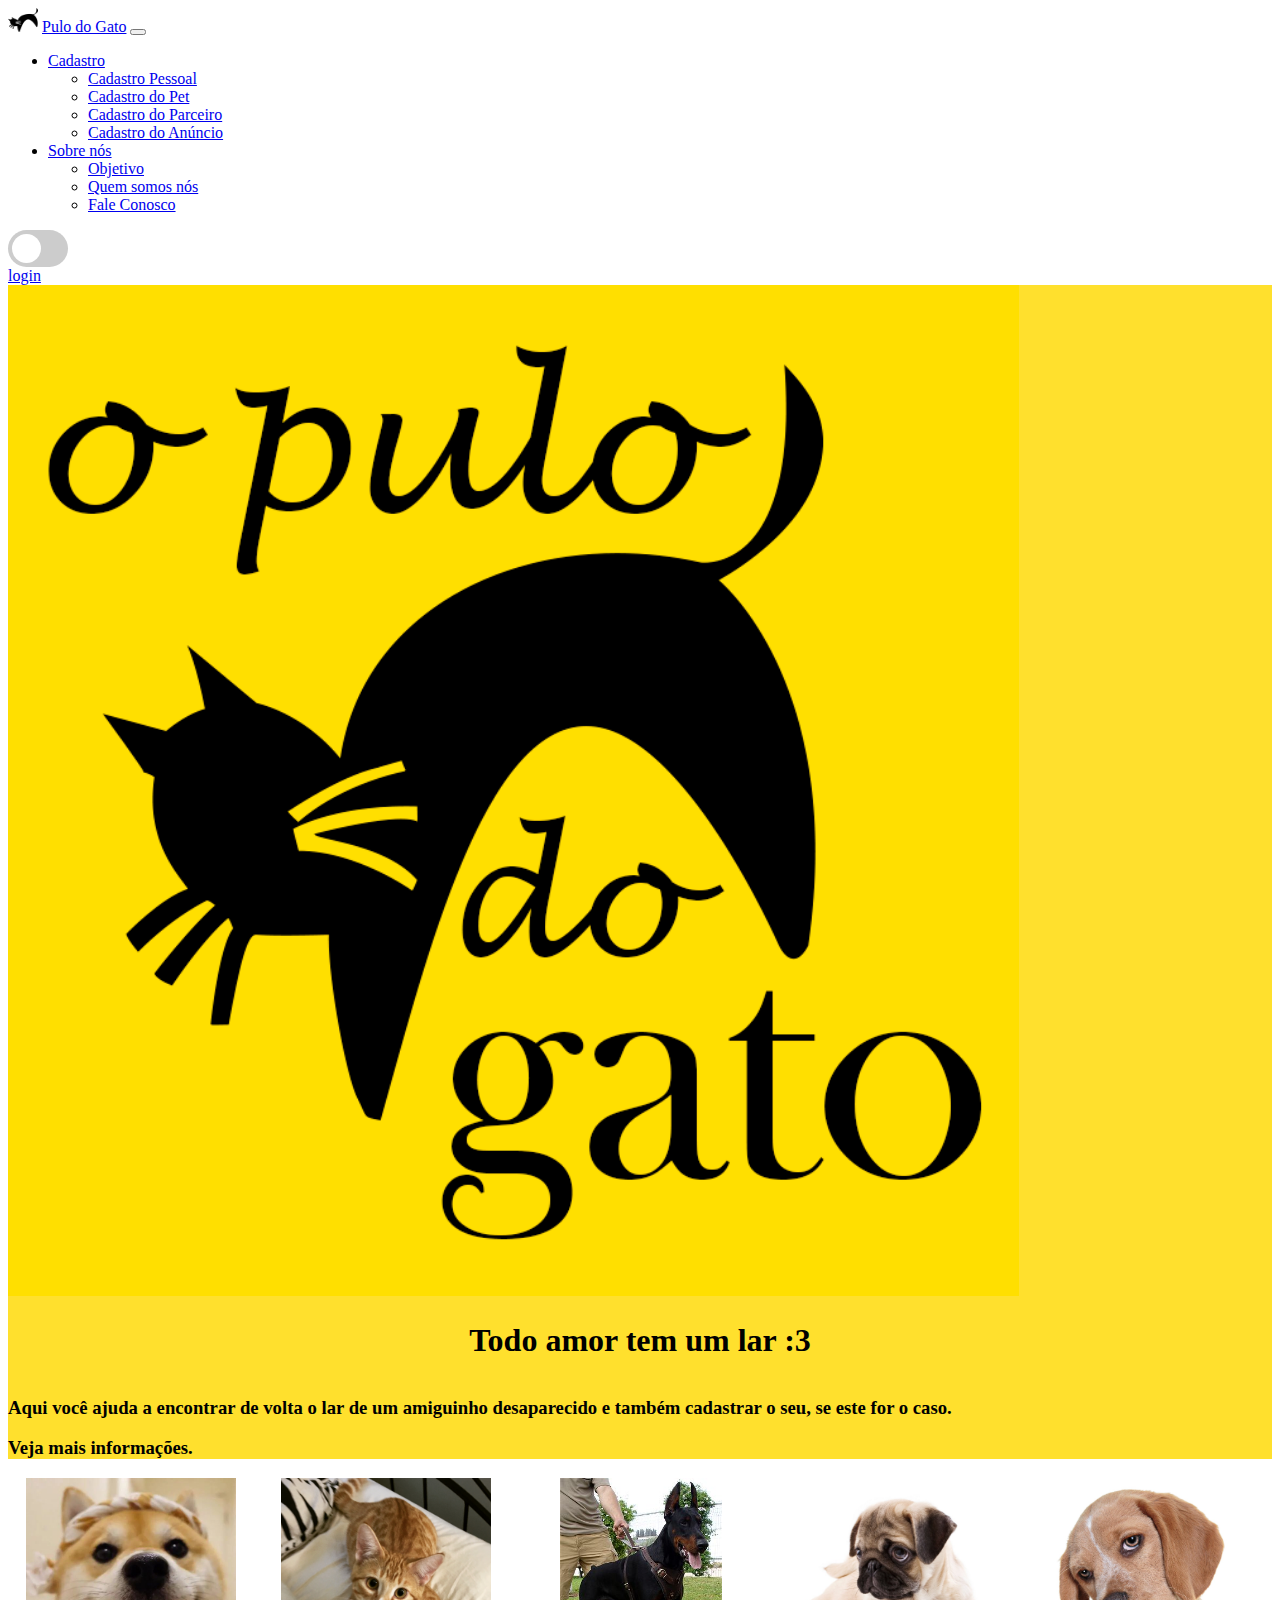
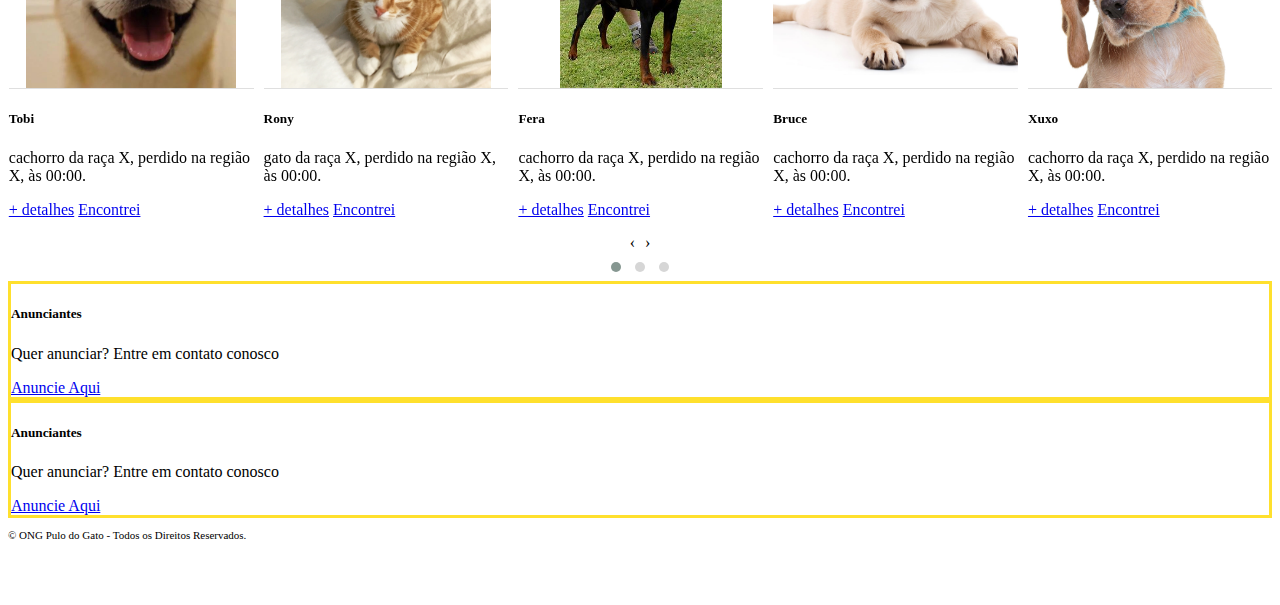
<file: index.html>
<!DOCTYPE html>
<html lang="pt-br">

<head>
    <meta charset="UTF-8">
    <meta http-equiv="X-UA-Compatible" content="IE=edge">
    <meta name="viewport" content="width=device-width, initial-scale=1.0">
    <link rel="shortcut icon" href="./assets/favicon/favicon.ico">
    <!-- Bootstrap CSS -->
    <link href="https://cdn.jsdelivr.net/npm/bootstrap@5.0.0-beta3/dist/css/bootstrap.min.css" rel="stylesheet"
        integrity="sha384-eOJMYsd53ii+scO/bJGFsiCZc+5NDVN2yr8+0RDqr0Ql0h+rP48ckxlpbzKgwra6" crossorigin="anonymous">
    <link rel="stylesheet" href="./assets/css/owl.carousel.min.css">
    <link rel="stylesheet" href="./assets/css/owl.theme.default.min.css">
    <link rel="stylesheet" href="./assets/css/style.css">
    <link rel="stylesheet" href="https://cdnjs.cloudflare.com/ajax/libs/font-awesome/4.7.0/css/font-awesome.min.css">
    <link rel="stylesheet" href="./assets/css/dark-mode.css">

    <title>Pulo do Gato</title>
</head>

<body>
    <nav class="navbar navbar-expand-lg navbar-light bg-light mb-4">
        <div class="container-fluid">
            <img id="logo" src="./assets/favicon/favicon-32x32.png" alt="home" width="30" height="24"
                class="d-inline-block align-top">
            <a class="navbar-brand mb-0 h1" href="index.html" title="home">Pulo do Gato</a>
            <button class="navbar-toggler" type="button" data-bs-toggle="collapse" data-bs-target="#navbarToggler"
                aria-controls="navbarToggler" aria-expanded="false" aria-label="Toggle navigation">
                <span class="navbar-toggler-icon"></span>
            </button>
            <div class="collapse navbar-collapse" id="navbarToggler">
                <ul class="navbar-nav me-auto mb-2 mb-lg-0">
                    <li class="nav-item dropdown">
                        <a class="nav-link dropdown-toggle" href="#" id="navbarDropdown" role="button"
                            data-bs-toggle="dropdown" aria-expanded="false">
                            Cadastro
                        </a>
                        <ul class="dropdown-menu" aria-labelledby="navbarDropdown" aria-disabled="true">
                            <li><a class="dropdown-item" href="cadastroPessoal.html" aria-disabled="true">Cadastro
                                    Pessoal</a></li>
                            <li><a class="dropdown-item" href="cadastroPet.html" aria-disabled="true">Cadastro do
                                    Pet</a></li>
                            <li><a class="dropdown-item" href="cadastroParceiros.html" aria-disabled="true">Cadastro do
                                    Parceiro</a></li>
                            <li><a class="dropdown-item" href="cadastroAnuncio.html" aria-disabled="true">Cadastro do
                                    Anúncio</a></li>
                        </ul>
                    </li>
                    <li class="nav-item dropdown">
                        <a class="nav-link dropdown-toggle" href="sobreNos.html" id="navbarDropdown" role="button"
                            data-bs-toggle="dropdown" aria-expanded="false">
                            Sobre nós
                        </a>
                        <ul class="dropdown-menu" aria-labelledby="navbarDropdown">
                            <li><a class="dropdown-item" href="sobreNos.html">Objetivo</a></li>
                            <li><a class="dropdown-item" href="sobreNos.html#quemSomosNos">Quem somos nós</a></li>
                            <li><a class="dropdown-item" href="sobreNos.html#faleConosco">Fale Conosco</a></li>
                        </ul>
                    </li>
                </ul>

                <div class="p-1" >
                    <label class="switch">
                        <input type="checkbox" id='switch-theme'>
                        <span class="slider round"></span>
                    </label>
                </div>

                <form class="d-flex">
                    <a class="btn btn-warning" href="login.html">login</a>
                </form>
            </div>
        </div>
    </nav>
    <div class="container pb-5">
        <div class="row mb-5 px-3" style="background-color: #FFE02D;">
            <div class="col-12 col-md-3 text-center">
                <img src="./assets/img/pulo-do-gato.gif" class="banner" alt="banner do pulo do gato">
            </div>
            <div id="banner" class="col-12 col-md-9 p-3">
                <h1>Todo amor tem um lar :3 </h1>
                <h3>Aqui você ajuda a encontrar de volta o lar de um amiguinho desaparecido e também cadastrar o seu, se
                    este for o caso.</h3>
                <h3>Veja mais informações.</h3>
            </div>
        </div>
        <div class="row mb-5">
            <div class="col-12 text-center">
                <div class="owl-carousel owl-theme">
                    <div class="item">
                        <div class="card">
                            <div class="crop" style="background-image: url('./assets/img/avatarPet/dog1.jpg')"
                                alt="imagem do animal"> </div>
                            <div class="card-body">
                                <h5 class="card-title">Tobi</h5>
                                <p class="card-text">cachorro da raça X, perdido na região X, às 00:00.</p>
                                <a href="#" class="btn btn-warning mb-2">+ detalhes</a>
                                <a href="#" class="btn btn-warning mb-2">Encontrei</a>
                            </div>
                        </div>
                    </div>
                    <div class="item">
                        <div class="card">
                            <div class="crop" style="background-image: url('./assets/img/avatarPet/cat1.jpg')"
                                alt="imagem do animal"> </div>
                            <div class="card-body">
                                <h5 class="card-title">Rony</h5>
                                <p class="card-text">gato da raça X, perdido na região X, às 00:00.</p>
                                <a href="#" class="btn btn-warning mb-2">+ detalhes</a>
                                <a href="encontrei.html" class="btn btn-warning mb-2">Encontrei</a>
                            </div>
                        </div>
                    </div>
                    <div class="item">
                        <div class="card">
                            <div class="crop" style="background-image: url('./assets/img/avatarPet/dog10.jpg')"
                                alt="imagem do animal"> </div>
                            <div class="card-body">
                                <h5 class="card-title">Fera</h5>
                                <p class="card-text">cachorro da raça X, perdido na região X, às 00:00.</p>
                                <a href="#" class="btn btn-warning mb-2">+ detalhes</a>
                                <a href="encontrei.html" class="btn btn-warning mb-2">Encontrei</a>
                            </div>
                        </div>
                    </div>
                    <div class="item">
                        <div class="card">
                            <div class="crop" style="background-image: url('./assets/img/avatarPet/dog2.jpg')"
                                alt="imagem do animal"> </div>
                            <div class="card-body">
                                <h5 class="card-title">Bruce</h5>
                                <p class="card-text">cachorro da raça X, perdido na região X, às 00:00.</p>
                                <a href="#" class="btn btn-warning mb-2">+ detalhes</a>
                                <a href="encontrei.html" class="btn btn-warning mb-2">Encontrei</a>
                            </div>
                        </div>
                    </div>
                    <div class="item">
                        <div class="card">
                            <div class="crop" style="background-image: url('./assets/img/avatarPet/dog4.jpg')"
                                alt="imagem do animal"> </div>
                            <div class="card-body">
                                <h5 class="card-title">Xuxo</h5>
                                <p class="card-text">cachorro da raça X, perdido na região X, às 00:00.</p>
                                <a href="#" class="btn btn-warning mb-2">+ detalhes</a>
                                <a href="encontrei.html" class="btn btn-warning mb-2">Encontrei</a>
                            </div>
                        </div>
                    </div>
                    <div class="item">
                        <div class="card">
                            <div class="crop" style="background-image: url('./assets/img/avatarPet/dog5.jpeg')"
                                alt="imagem do animal"> </div>
                            <div class="card-body">
                                <h5 class="card-title">Scooby</h5>
                                <p class="card-text">cachorro da raça X, perdido na região X, às 00:00.</p>
                                <a href="#" class="btn btn-warning mb-2">+ detalhes</a>
                                <a href="encontrei.html" class="btn btn-warning mb-2">Encontrei</a>
                            </div>
                        </div>
                    </div>
                    <div class="item">
                        <div class="card">
                            <div class="crop" style="background-image: url('./assets/img/avatarPet/cat2.jpeg')"
                                alt="imagem do animal"> </div>
                            <div class="card-body">
                                <h5 class="card-title">Bastião</h5>
                                <p class="card-text">gato da raça X, perdido na região X, às 00:00.</p>
                                <a href="#" class="btn btn-warning mb-2">+ detalhes</a>
                                <a href="encontrei.html" class="btn btn-warning mb-2">Encontrei</a>
                            </div>
                        </div>
                    </div>
                    <div class="item">
                        <div class="card">
                            <div class="crop" style="background-image: url('./assets/img/avatarPet/dog6.jpg')"
                                alt="imagem do animal"> </div>
                            <div class="card-body">
                                <h5 class="card-title">Fofura</h5>
                                <p class="card-text">cachorro da raça X, perdido na região X, às 00:00.</p>
                                <a href="#" class="btn btn-warning mb-2">+ detalhes</a>
                                <a href="encontrei.html" class="btn btn-warning mb-2">Encontrei</a>
                            </div>
                        </div>
                    </div>
                    <div class="item">
                        <div class="card">
                            <div class="crop" style="background-image: url('./assets/img/avatarPet/dog7.png')"
                                alt="imagem do animal"> </div>
                            <div class="card-body">
                                <h5 class="card-title">Petê</h5>
                                <p class="card-text">cachorro da raça X, perdido na região X, às 00:00.</p>
                                <a href="#" class="btn btn-warning mb-2">+ detalhes</a>
                                <a href="encontrei.html" class="btn btn-warning mb-2">Encontrei</a>
                            </div>
                        </div>
                    </div>
                    <div class="item">
                        <div class="card">
                            <div class="crop" style="background-image: url('./assets/img/avatarPet/dog8.jpg')"> </div>
                            <div class="card-body">
                                <h5 class="card-title">Salsicha</h5>
                                <p class="card-text">cachorro da raça X, perdido na região X, às 00:00.</p>
                                <a href="#" class="btn btn-warning mb-2">+ detalhes</a>
                                <a href="encontrei.html" class="btn btn-warning mb-2">Encontrei</a>
                            </div>
                        </div>
                    </div>
                    <div class="item">
                        <div class="card">
                            <div class="crop" style="background-image: url('./assets/img/avatarPet/dog9.jpg')"> </div>
                            <div class="card-body">
                                <h5 class="card-title">José</h5>
                                <p class="card-text">cachorro da raça X, perdido na região X, às 00:00.</p>
                                <a href="#" class="btn btn-warning mb-2">+ detalhes</a>
                                <a href="encontrei.html" class="btn btn-warning mb-2">Encontrei</a>
                            </div>
                        </div>
                    </div>
                    <div class="item">
                        <div class="card">
                            <div class="crop" style="background-image: url('./assets/img/avatarPet/papagaio.jpg')">
                            </div>
                            <div class="card-body">
                                <h5 class="card-title">Loro José</h5>
                                <p class="card-text">pássaro da raça X, perdido na região X, às 00:00.</p>
                                <a href="#" class="btn btn-warning mb-2">+ detalhes</a>
                                <a href="encontrei.html" class="btn btn-warning mb-2">Encontrei</a>
                            </div>
                        </div>
                    </div>
                </div>
            </div>
        </div>

        <div class="row">
            <div class="col-sm-6">
                <div class="card">
                    <div class="card-body anunciantes">
                        <h5 class="card-title">Anunciantes</h5>
                        <p class="card-text">Quer anunciar? Entre em contato conosco</p>
                        <a href="cadastroAnuncio.html" class="btn btn-warning">Anuncie Aqui</a>
                    </div>
                </div>
            </div>
            <div class="col-sm-6">
                <div class="card">
                    <div class="card-body anunciantes">
                        <h5 class="card-title">Anunciantes</h5>
                        <p class="card-text">Quer anunciar? Entre em contato conosco</p>
                        <a href="cadastroAnuncio.html" class="btn btn-warning">Anuncie Aqui</a>
                    </div>
                </div>
            </div>
        </div>
    </div>

    <nav class="navbar fixed-bottom navbar-light bg-light">
        <div class="container-fluid">
            <small id="copyright">
                &copy; ONG Pulo do Gato - Todos os Direitos Reservados.
            </small>
        </div>
    </nav>
    <script src="https://code.jquery.com/jquery-3.6.0.min.js"
        integrity="sha256-/xUj+3OJU5yExlq6GSYGSHk7tPXikynS7ogEvDej/m4=" crossorigin="anonymous"></script>
    <script src="https://cdn.jsdelivr.net/npm/@popperjs/core@2.9.1/dist/umd/popper.min.js"
        integrity="sha384-SR1sx49pcuLnqZUnnPwx6FCym0wLsk5JZuNx2bPPENzswTNFaQU1RDvt3wT4gWFG" crossorigin="anonymous">
    </script>
    <script src="https://cdn.jsdelivr.net/npm/bootstrap@5.0.0-beta3/dist/js/bootstrap.min.js"
        integrity="sha384-j0CNLUeiqtyaRmlzUHCPZ+Gy5fQu0dQ6eZ/xAww941Ai1SxSY+0EQqNXNE6DZiVc" crossorigin="anonymous">
    </script>
    <script src="./assets/js/owl.carousel.min.js"></script>
    <script src="./assets/js/dark-mode.js"></script>
    <script>
        $('.owl-carousel').owlCarousel({
            loop: true,
            margin: 10,
            responsiveClass: true,
            autoplay: true,
            autoplayTimeout: 3000,
            autoplayHoverPause: true,
            responsive: {
                0: {
                    items: 1,
                    nav: true
                },
                600: {
                    items: 3,
                    nav: false
                },
                1000: {
                    items: 5,
                    nav: true,
                    loop: true
                }
            }
        })
    </script>
    <!-- <script src="./assets/js/main.js"></script> -->
</body>

</html>
</file>
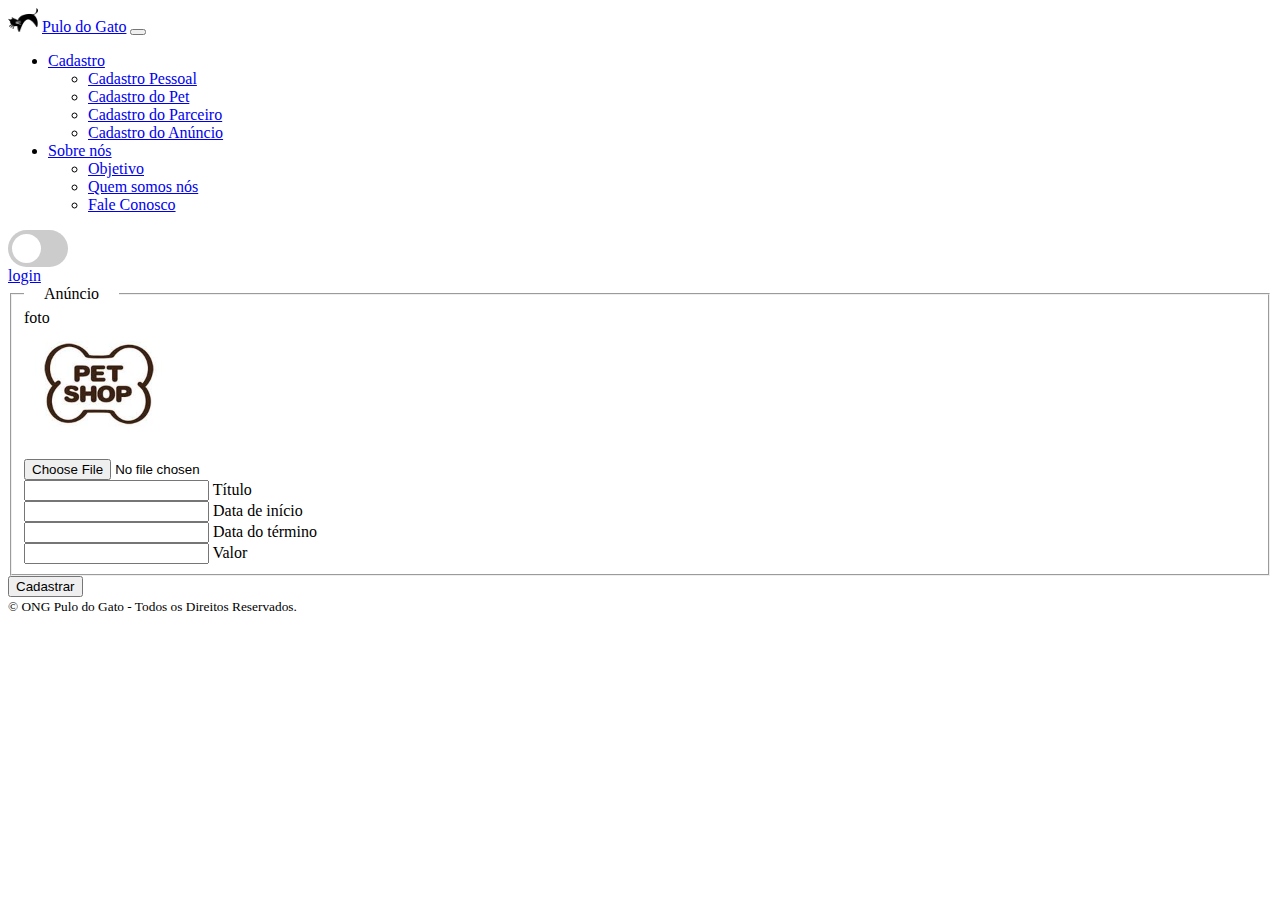
<file: cadastroAnuncio.html>
<!DOCTYPE html>
<html lang="pt-br">

<head>
    <meta charset="UTF-8">
    <meta http-equiv="X-UA-Compatible" content="IE=edge">
    <meta name="viewport" content="width=device-width, initial-scale=1.0">
    <link rel="stylesheet" href="./assets/css/cadastroAnuncio.css">
    <link rel="shortcut icon" href="./assets/favicon/favicon.ico">
    <!-- Bootstrap CSS -->
    <link href="https://cdn.jsdelivr.net/npm/bootstrap@5.0.0-beta2/dist/css/bootstrap.min.css" rel="stylesheet"
        integrity="sha384-BmbxuPwQa2lc/FVzBcNJ7UAyJxM6wuqIj61tLrc4wSX0szH/Ev+nYRRuWlolflfl" crossorigin="anonymous">
    <link rel="stylesheet" href="./assets/css/dark-mode.css">
    
    <title>Pulo do Gato</title>
</head>

<body>
    <nav class="navbar navbar-expand-lg navbar-light bg-light mb-4">
        <div class="container-fluid">
            <img id="logo" src="./assets/favicon/favicon-32x32.png" alt="home" width="30" height="24"
                class="d-inline-block align-top">
            <a class="navbar-brand mb-0 h1" href="index.html" title="home">Pulo do Gato</a>
            <button class="navbar-toggler" type="button" data-bs-toggle="collapse" data-bs-target="#navbarToggler" aria-controls="navbarToggler" aria-expanded="false" aria-label="Toggle navigation">
                <span class="navbar-toggler-icon"></span>
              </button>
              <div class="collapse navbar-collapse" id="navbarToggler">
                <ul class="navbar-nav me-auto mb-2 mb-lg-0">
                    <li class="nav-item dropdown">
                        <a class="nav-link dropdown-toggle" href="cadastroPessoal.html" id="navbarDropdown" role="button"
                            data-bs-toggle="dropdown" aria-expanded="false">
                            Cadastro
                        </a>
                        <ul class="dropdown-menu" aria-labelledby="navbarDropdown">
                            <li><a class="dropdown-item" href="cadastroPessoal.html">Cadastro Pessoal</a></li>
                            <li><a class="dropdown-item" href="cadastroPet.html">Cadastro do Pet</a></li>
                            <li><a class="dropdown-item" href="cadastroParceiros.html">Cadastro do Parceiro</a></li>                       
                            <li><a class="dropdown-item" href="cadastroAnuncio.html">Cadastro do Anúncio</a></li>
                        </ul>
                    </li>
                    <li class="nav-item dropdown">
                        <a class="nav-link dropdown-toggle" href="sobreNos.html" id="navbarDropdown" role="button"
                            data-bs-toggle="dropdown" aria-expanded="false">
                            Sobre nós
                        </a>
                        <ul class="dropdown-menu" aria-labelledby="navbarDropdown">
                            <li><a class="dropdown-item" href="sobreNos.html">Objetivo</a></li>
                            <li><a class="dropdown-item" href="sobreNos.html#quemSomosNos">Quem somos nós</a></li>
                            <li><a class="dropdown-item" href="sobreNos.html#faleConosco">Fale Conosco</a></li>
                        </ul>
                    </li>
                </ul>
                <div class="p-1" >
                    <label class="switch">
                        <input type="checkbox" id='switch-theme'>
                        <span class="slider round"></span>
                    </label>
                </div>
                <form class="d-flex">
                    <a class="btn btn-warning" href="login.html">login</a>
                </form>
            </div>
        </div>
    </nav>

    <div class="container">
        <form class="pt-3 pb-5">
            <fieldset class="border p-2 mb-5">
                <legend class="legenda w-auto">Anúncio</legend>
                <div class="row form-group">
                    <div class="col-12 col-md-2">
                        <label for="avatar" class="foto-avatar mt-md-4 mb-3"
                            style="background-image: url('./assets/img/avatar/petshop.jpeg')"><span
                                class="d-none">foto</span></label>
                        <input type="file" id="avatar" name="avatar" accept="image/png, image/jpeg" class="d-none">
                    </div>
                    <div class="col-12 col-md-10">
                        <div class="row form-group">
                            <div class="col-12 col-md-12">
                                <div class="form-floating mb-3">
                                    <input type="text" class="form-control" id="tituloAnuncio" name="tituloAnuncio" required>
                                    <label for="tituloAnuncio">Título</label>
                                </div>
                            </div>
                        </div>
                        <div class="row form-group">   
                            <div class="col-12 col-md-4">
                                <div class="form-floating mb-3">
                                    <input type="tel" id="dataInicio" name="dataInicio" class="form-control"
                                        id="floatingInput" required>
                                    <label for="dataInicio">Data de início</label>
                                </div>
                            </div>
                            <div class="col-12 col-md-4">
                                <div class="form-floating mb-3">
                                    <input type="tel" class="form-control" id="dataTermino" name="dataTermino"
                                        id="floatingInput" required>
                                    <label for="dataTermino">Data do término</label>
                                </div>
                            </div>                         
                            <div class="col-12 col-md-4">
                                <div class="form-floating mb-3">
                                    <input type="text" class="form-control" id="valor" name="valor" readonly>
                                    <label for="valor">Valor</label>
                                </div>
                            </div>
                        </div>
                    </div>
                </div>
            </fieldset>

            <div class="row form-group">
                <div class="col-12">
                    <input type="submit" class="btn btn-warning mx-auto d-block" value="Cadastrar"></input>
                </div>
            </div>
        </form>
    </div>


    <nav class="navbar fixed-bottom navbar-light bg-light">
        <div class="container-fluid">
            <small id="copyright">
                &copy; ONG Pulo do Gato - Todos os Direitos Reservados.
            </small>
        </div>
    </nav>
    <script src="https://code.jquery.com/jquery-2.1.3.min.js"></script>
    <script src="http://maxcdn.bootstrapcdn.com/bootstrap/3.3.1/js/bootstrap.min.js"></script>
    <script src="https://cdn.jsdelivr.net/npm/bootstrap@5.0.0-beta2/dist/js/bootstrap.bundle.min.js"
        integrity="sha384-b5kHyXgcpbZJO/tY9Ul7kGkf1S0CWuKcCD38l8YkeH8z8QjE0GmW1gYU5S9FOnJ0" crossorigin="anonymous">
    </script>
    <script src="./assets/js/main.js"></script>
    <script src="./assets/js/dark-mode.js"></script>
</body>

</html>
</file>
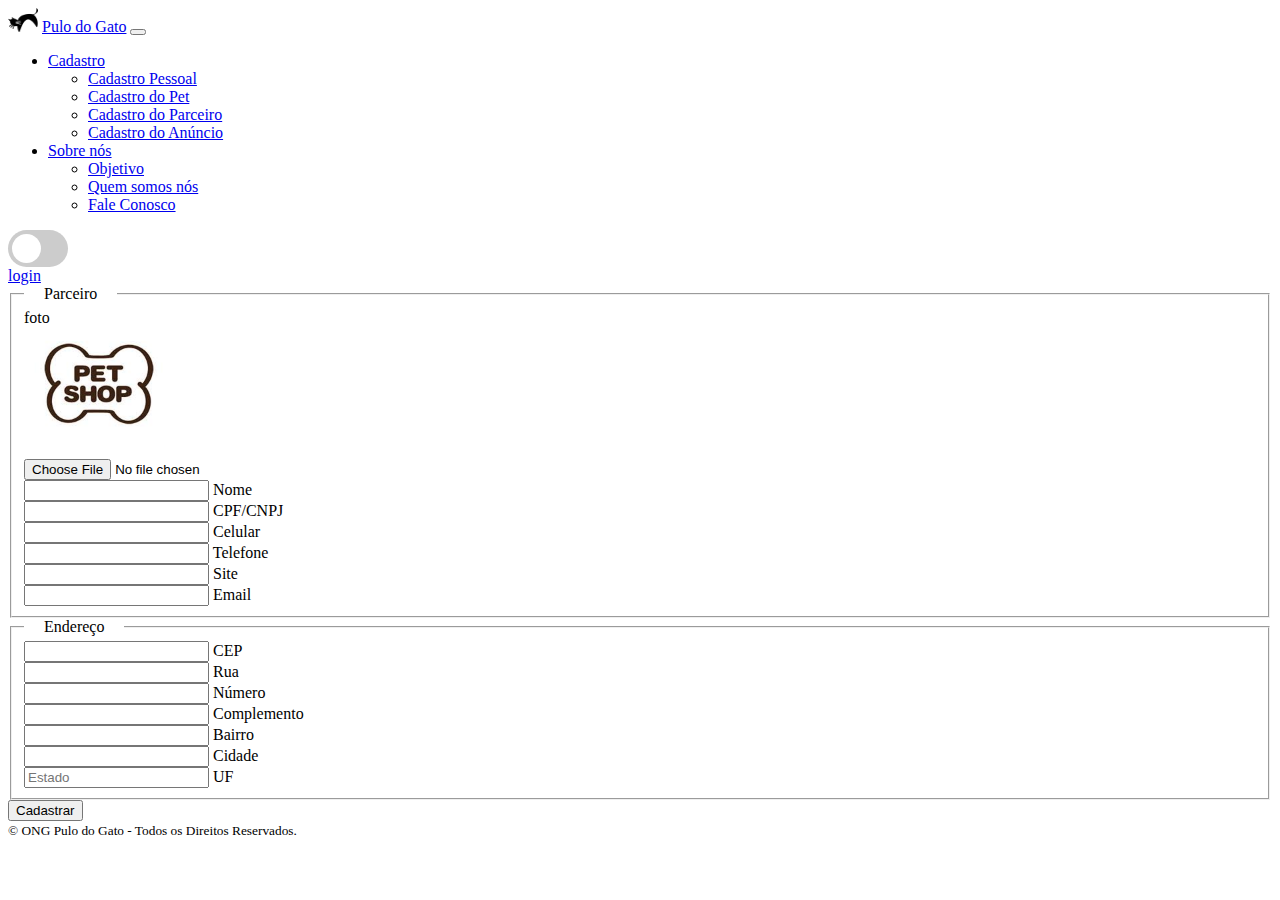
<file: cadastroParceiros.html>
<!DOCTYPE html>
<html lang="pt-br">

<head>
    <meta charset="UTF-8">
    <meta http-equiv="X-UA-Compatible" content="IE=edge">
    <meta name="viewport" content="width=device-width, initial-scale=1.0">
    <link rel="stylesheet" href="./assets/css/cadastroParceiro.css">
    <link rel="shortcut icon" href="./assets/favicon/favicon.ico">
    <!-- Bootstrap CSS -->
    <link href="https://cdn.jsdelivr.net/npm/bootstrap@5.0.0-beta2/dist/css/bootstrap.min.css" rel="stylesheet"
        integrity="sha384-BmbxuPwQa2lc/FVzBcNJ7UAyJxM6wuqIj61tLrc4wSX0szH/Ev+nYRRuWlolflfl" crossorigin="anonymous">
    <link rel="stylesheet" href="./assets/css/dark-mode.css">

    <title>Pulo do Gato</title>
</head>

<body>
    <nav class="navbar navbar-expand-lg navbar-light bg-light mb-4">
        <div class="container-fluid">
            <img id="logo" src="./assets/favicon/favicon-32x32.png" alt="home" width="30" height="24"
                class="d-inline-block align-top">
            <a class="navbar-brand mb-0 h1" href="index.html" title="home">Pulo do Gato</a>
            <button class="navbar-toggler" type="button" data-bs-toggle="collapse" data-bs-target="#navbarToggler" aria-controls="navbarToggler" aria-expanded="false" aria-label="Toggle navigation">
                <span class="navbar-toggler-icon"></span>
              </button>
              <div class="collapse navbar-collapse" id="navbarToggler">
                <ul class="navbar-nav me-auto mb-2 mb-lg-0">
                    <li class="nav-item dropdown">
                        <a class="nav-link dropdown-toggle" href="cadastroPessoal.html" id="navbarDropdown" role="button"
                            data-bs-toggle="dropdown" aria-expanded="false">
                            Cadastro
                        </a>
                        <ul class="dropdown-menu" aria-labelledby="navbarDropdown">
                            <li><a class="dropdown-item" href="cadastroPessoal.html">Cadastro Pessoal</a></li>
                            <li><a class="dropdown-item" href="cadastroPet.html">Cadastro do Pet</a></li>
                            <li><a class="dropdown-item" href="cadastroParceiros.html">Cadastro do Parceiro</a></li>                       
                            <li><a class="dropdown-item" href="cadastroAnuncio.html">Cadastro do Anúncio</a></li>
                        </ul>
                    </li>
                    <li class="nav-item dropdown">
                        <a class="nav-link dropdown-toggle" href="sobreNos.html" id="navbarDropdown" role="button"
                            data-bs-toggle="dropdown" aria-expanded="false">
                            Sobre nós
                        </a>
                        <ul class="dropdown-menu" aria-labelledby="navbarDropdown">
                            <li><a class="dropdown-item" href="sobreNos.html">Objetivo</a></li>
                            <li><a class="dropdown-item" href="sobreNos.html#quemSomosNos">Quem somos nós</a></li>
                            <li><a class="dropdown-item" href="sobreNos.html#faleConosco">Fale Conosco</a></li>
                        </ul>
                    </li>
                </ul>
                <div class="p-1" >
                    <label class="switch">
                        <input type="checkbox" id='switch-theme'>
                        <span class="slider round"></span>
                    </label>
                </div>
                <form class="d-flex">
                    <a class="btn btn-warning" href="login.html">login</a>
                </form>
            </div>
        </div>
    </nav>

    <div class="container">
        <form class="pt-3 pb-5">
            <fieldset class="border p-2 mb-5">
                <legend class="legenda w-auto">Parceiro</legend>
                <div class="row form-group">
                    <div class="col-12 col-md-2">
                        <label for="avatar" class="foto-avatar mt-md-4 mb-3"
                            style="background-image: url('./assets/img/avatar/petshop.jpeg')"><span
                                class="d-none">foto</span></label>
                        <input type="file" id="avatar" name="avatar" accept="image/png, image/jpeg" class="d-none">
                    </div>
                    <div class="col-12 col-md-10">
                        <div class="row form-group">
                            <div class="col-12 col-md-8">
                                <div class="form-floating mb-3">
                                    <input type="text" class="form-control" id="nomeParceiro" name="nomeParceiro" required>
                                    <label for="nomeParceiro">Nome</label>
                                </div>
                            </div>
                            <div class="col-12 col-md-4">
                                <div class="form-floating mb-3">
                                    <input type="text" class="form-control" id="cpf-CNPJ" name="cpf-CNPJ" required>
                                    <label for="cpf-CNPJ">CPF/CNPJ</label>
                                </div>
                            </div>
                        </div>
                        <div class="row form-group">
                            <div class="col-12 col-md-6">
                                <div class="form-floating mb-3">
                                    <input type="tel" id="celularParceiro" name="celularParceiro" class="form-control"
                                        id="floatingInput" required>
                                    <label for="celularParceiro">Celular</label>
                                </div>
                            </div>
                            <div class="col-12 col-md-6">
                                <div class="form-floating mb-3">
                                    <input type="tel" class="form-control" id="telefoneParceiro" name="telefoneParceiro"
                                        id="floatingInput" required>
                                    <label for="telefoneParceiro">Telefone</label>
                                </div>
                            </div>
                        </div>
                        <div class="row form-group">
                            <div class="col-12 col-md-6">
                                <div class="form-floating mb-3">
                                    <input type="text" class="form-control" id="site" required>
                                    <label for="site">Site</label>
                                </div>
                            </div>
                            <div class="col-12 col-md-6">
                                <div class="form-floating mb-3">
                                    <input type="emailParceiro" class="form-control" id="emailParceiro" required>
                                    <label for="emailParceiro">Email</label>
                                </div>
                            </div>
                        </div>
                    </div>
                </div>
            </fieldset>

            <fieldset class="border p-2 mb-5">
                <legend class="legenda w-auto">Endereço</legend>
                <div class="form-group row">
                    <div class="col-12 col-md-2">
                        <div class="form-floating mb-3">
                            <input type="text" class="form-control" maxlength="9" id="cep" required>
                            <label for="cep">CEP</label>
                        </div>
                    </div>
                    <div class="col-12 col-md-8">
                        <div class="form-floating mb-3">
                            <input type="text" class="form-control" id="logradouro" readonly>
                            <label for="logradouro">Rua</label>
                        </div>
                    </div>
                    <div class="col-12 col-md-2">
                        <div class="form-floating mb-3">
                            <input type="text" class="form-control" id="numero" required>
                            <label for="numero">Número</label>
                        </div>
                    </div>
                </div>
                <div class="form-group row">
                    <div class="col-12 col-md-3">
                        <div class="form-floating mb-3">
                            <input type="text" class="form-control" id="complemento">
                            <label for="complemento">Complemento</label>
                        </div>
                    </div>
                    <div class="col-12 col-md-4">
                        <div class="form-floating mb-3">
                            <input type="text" class="form-control" id="bairro" readonly>
                            <label for="bairro">Bairro</label>
                        </div>
                    </div>
                    <div class="col-12 col-md-3">
                        <div class="form-floating mb-3">
                            <input type="text" class="form-control" id="localidade" readonly>
                            <label for="localidade">Cidade</label>
                        </div>
                    </div>
                    <div class="col-12 col-md-2">
                        <div class="form-floating mb-3">
                            <input type="text" class="form-control" id="uf" placeholder="Estado" readonly>
                            <label for="uf">UF</label>
                        </div>
                    </div>
                </div>
            </fieldset>

            <div class="row form-group">
                <div class="col-12">
                    <input type="submit" class="btn btn-warning mx-auto d-block" value="Cadastrar"></input>
                </div>
            </div>
        </form>
    </div>


    <nav class="navbar fixed-bottom navbar-light bg-light">
        <div class="container-fluid">
            <small id="copyright">
                &copy; ONG Pulo do Gato - Todos os Direitos Reservados.
            </small>
        </div>
    </nav>
    <script src="https://code.jquery.com/jquery-2.1.3.min.js"></script>
    <script src="http://maxcdn.bootstrapcdn.com/bootstrap/3.3.1/js/bootstrap.min.js"></script>
    <script src="https://cdn.jsdelivr.net/npm/bootstrap@5.0.0-beta2/dist/js/bootstrap.bundle.min.js"
        integrity="sha384-b5kHyXgcpbZJO/tY9Ul7kGkf1S0CWuKcCD38l8YkeH8z8QjE0GmW1gYU5S9FOnJ0" crossorigin="anonymous">
    </script>
    <script src="./assets/js/main.js"></script>
    <script src="./assets/js/dark-mode.js"></script>
</body>

</html>
</file>
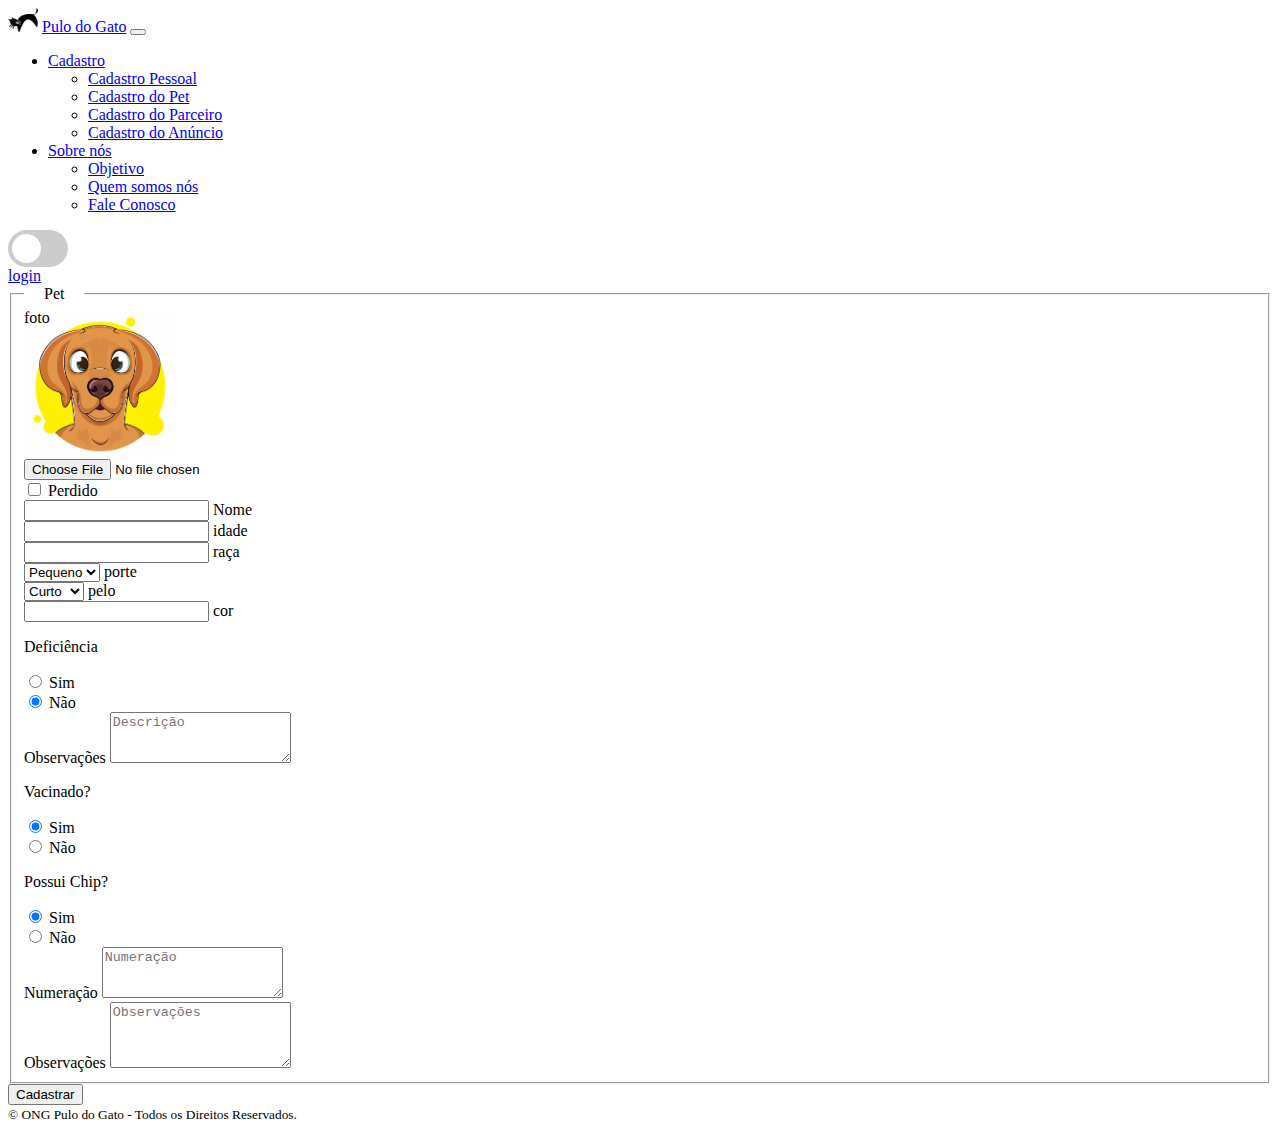
<file: cadastroPet.html>
<!DOCTYPE html>
<html lang="pt-br">

<head>
    <meta charset="UTF-8">
    <meta http-equiv="X-UA-Compatible" content="IE=edge">
    <meta name="viewport" content="width=device-width, initial-scale=1.0">
    <link rel="stylesheet" href="./assets/css/cadastroPet.css">
    <link rel="shortcut icon" href="./assets/favicon/favicon.ico">
    <!-- Bootstrap CSS -->
    <link href="https://cdn.jsdelivr.net/npm/bootstrap@5.0.0-beta2/dist/css/bootstrap.min.css" rel="stylesheet"
        integrity="sha384-BmbxuPwQa2lc/FVzBcNJ7UAyJxM6wuqIj61tLrc4wSX0szH/Ev+nYRRuWlolflfl" crossorigin="anonymous">
    <link rel="stylesheet" href="./assets/css/dark-mode.css">

    <title>Pulo do Gato</title>
</head>

<body>
    <nav class="navbar navbar-expand-lg navbar-light bg-light mb-4">
        <div class="container-fluid">
            <img id="logo" src="./assets/favicon/favicon-32x32.png" alt="home" width="30" height="24"
                class="d-inline-block align-top">
            <a class="navbar-brand mb-0 h1" href="index.html" title="home">Pulo do Gato</a>
            <button class="navbar-toggler" type="button" data-bs-toggle="collapse" data-bs-target="#navbarToggler"
                aria-controls="navbarToggler" aria-expanded="false" aria-label="Toggle navigation">
                <span class="navbar-toggler-icon"></span>
            </button>
            <div class="collapse navbar-collapse" id="navbarToggler">
                <ul class="navbar-nav me-auto mb-2 mb-lg-0">
                    <li class="nav-item dropdown">
                        <a class="nav-link dropdown-toggle" href="cadastroPessoal.html" id="navbarDropdown" role="button" 
                            data-bs-toggle="dropdown" aria-expanded="false">
                            Cadastro
                        </a>
                        <ul class="dropdown-menu" aria-labelledby="navbarDropdown">
                            <li><a class="dropdown-item" href="cadastroPessoal.html">Cadastro Pessoal</a></li>
                            <li><a class="dropdown-item" href="cadastroPet.html">Cadastro do Pet</a></li>
                            <li><a class="dropdown-item" href="cadastroParceiros.html">Cadastro do Parceiro</a></li>                       
                            <li><a class="dropdown-item" href="cadastroAnuncio.html">Cadastro do Anúncio</a></li>
                        </ul>
                    </li>
                    <li class="nav-item dropdown">
                        <a class="nav-link dropdown-toggle" href="sobreNos.html" id="navbarDropdown" role="button"
                            data-bs-toggle="dropdown" aria-expanded="false">
                            Sobre nós
                        </a>
                        <ul class="dropdown-menu" aria-labelledby="navbarDropdown">
                            <li><a class="dropdown-item" href="sobreNos.html">Objetivo</a></li>
                            <li><a class="dropdown-item" href="sobreNos.html#quemSomosNos">Quem somos nós</a></li>
                            <li><a class="dropdown-item" href="sobreNos.html#faleConosco">Fale Conosco</a></li>
                        </ul>
                    </li>
                </ul>
                <div class="p-1" >
                    <label class="switch">
                        <input type="checkbox" id='switch-theme'>
                        <span class="slider round"></span>
                    </label>
                </div>
                <form class="d-flex">
                    <a class="btn btn-warning" href="login.html">login</a>
                </form>
            </div>
        </div>
    </nav>

    <!-- Conteudo -->
    <div class="container">
        <form class="pt-3 pb-5">
            <fieldset class="border p-2 mb-5">
                <legend class="legenda w-auto">Pet</legend>
                <div class="row form-group">
                    <div class="col-12 col-md-2">
                        <label for="avatar" class="foto-avatar mt-md-4 mb-3"
                            style="background-image: url('./assets/img/avatar/pet')"><span
                                class="d-none">foto</span></label>
                        <input type="file" id="avatar" name="avatar" accept="image/png, image/jpeg" class="d-none">
                        <div class="form-check form-switch">
                            <input class="form-check-input m-1" type="checkbox" id="flexSwitchCheckChecked">
                            <label class="form-check-label" for="flexSwitchCheckChecked">Perdido</label>
                        </div>
                    </div>
                    <div class="col-12 col-md-10">
                        <div class="row form-group">
                            <div class="col-12 col-md-6">
                                <div class="form-floating mb-3">
                                    <input type="text" class="form-control" id="nomePet" required>
                                    <label for="nomePet">Nome</label>
                                </div>
                            </div>
                            <div class="col-12 col-md-3">
                                <div class="form-floating mb-3">
                                    <input type="text" class="form-control" id="idade" required>
                                    <label for="idade">idade</label>
                                </div>
                            </div>
                            <div class="col-12 col-md-3">
                                <div class="form-floating mb-3">
                                    <input type="text" class="form-control" id="raca" required>
                                    <label for="raca">raça</label>
                                </div>
                            </div>
                        </div>
                        <div class="row form-group">
                            <div class="col-12 col-md-4">
                                <div class="form-floating mb-3">
                                    <select class="form-select" aria-label="Selecione o porte">
                                        <option value="P">Pequeno</option>
                                        <option value="M">Médio</option>
                                        <option value="G">Grande</option>
                                    </select>
                                    <label for="porte">porte</label>
                                </div>
                            </div>
                            <div class="col-12 col-md-4">
                                <div class="form-floating mb-3">
                                    <select class="form-select" aria-label="Selecione o pelo">
                                        <option value="curto">Curto</option>
                                        <option value="medio">Médio</option>
                                        <option value="longo">Longo</option>
                                    </select>
                                    <label for="pelo">pelo</label>
                                </div>
                            </div>
                            <div class="col-12 col-md-4">
                                <div class="form-floating mb-3">
                                    <input type="text" class="form-control" id="cor" required>
                                    <label for="cor">cor</label>
                                </div>
                            </div>
                        </div>
                        <div class="row form-group">
                            <div class="col-12 col-md-2">
                                <div class="border rounded px-3 py-1">
                                    <p class="mb-0">Deficiência</p>
                                    <div class="form-check form-check-inline">
                                        <input class="form-check-input" type="radio" name="deficienciaPet"
                                            id="deficienciaSim">
                                        <label class="form-check-label" for="deficienciaSim">
                                            Sim
                                        </label>
                                    </div>
                                    <div class="form-check form-check-inline">
                                        <input class="form-check-input" type="radio" name="deficienciaPet"
                                            id="deficienciaNao" checked>
                                        <label class="form-check-label" for="deficienciaNao">
                                            Não
                                        </label>
                                    </div>
                                </div>
                            </div>
                            <div class="col-12 col-md-3">
                                <div class="mb-3">
                                    <label for="observacoesSegundoContato" class="form-label d-none">Observações</label>
                                    <textarea class="form-control" id="observacoesSegundoContato" rows="3"
                                        placeholder="Descrição"></textarea>
                                </div>
                            </div>
                            <div class="col-12 col-md-2">
                                <div class="border rounded px-3 py-1">
                                    <p class="mb-0">Vacinado?</p>
                                    <div class="form-check form-check-inline">
                                        <input class="form-check-input" type="radio" name="vacinacao" id="vacinacaoSim"
                                            checked>
                                        <label class="form-check-label" for="vacinacaoSim">
                                            Sim
                                        </label>
                                    </div>
                                    <div class="form-check form-check-inline">
                                        <input class="form-check-input" type="radio" name="vacinacao" id="vacinacaoNao">
                                        <label class="form-check-label" for="vacinacaoNao">
                                            Não
                                        </label>
                                    </div>
                                </div>
                            </div>
                            <div class="col-12 col-md-2">
                                <div class="border rounded px-3 py-1">
                                    <p class="mb-0">Possui Chip?</p>
                                    <div class="form-check form-check-inline">
                                        <input class="form-check-input" type="radio" name="chipNumeracao" id="chipSim"
                                            checked>
                                        <label class="form-check-label" for="chipSim">
                                            Sim
                                        </label>
                                    </div>
                                    <div class="form-check form-check-inline">
                                        <input class="form-check-input" type="radio" name="chipNumeracao" id="chipNao">
                                        <label class="form-check-label" for="chipNao">
                                            Não
                                        </label>
                                    </div>
                                </div>
                            </div>
                            <div class="col-12 col-md-3">
                                <div class="mb-3">
                                    <label for="chipNumeracao" class="form-label d-none">Numeração</label>
                                    <textarea class="form-control" id="chipNumeracao" rows="3"
                                        placeholder="Numeração"></textarea>
                                </div>
                            </div>
                        </div>
                        <div class="row form-group">
                            <div class="col-12 col-md-12">
                                <div class="mb-3">
                                    <label for="observacoesSegundoContato" class="form-label d-none">Observações</label>
                                    <textarea class="form-control" id="observacoesSegundoContato" rows="4"
                                        placeholder="Observações"></textarea>
                                </div>
                            </div>

                        </div>
                    </div>

                </div>
            </fieldset>
            <div class="row form-group">
                <div class="col-12">
                    <input type="submit" class="btn btn-warning mx-auto d-block" value="Cadastrar"></input>
                </div>
            </div>
        </form>
    </div>

    <nav class="navbar fixed-bottom navbar-light bg-light">
        <div class="container-fluid">
            <small id="copyright">
                &copy; ONG Pulo do Gato - Todos os Direitos Reservados.
            </small>
        </div>
    </nav>
    <script src="https://code.jquery.com/jquery-2.1.3.min.js"></script>
    <script src="http://maxcdn.bootstrapcdn.com/bootstrap/3.3.1/js/bootstrap.min.js"></script>
    <script src="https://cdn.jsdelivr.net/npm/bootstrap@5.0.0-beta2/dist/js/bootstrap.bundle.min.js"
        integrity="sha384-b5kHyXgcpbZJO/tY9Ul7kGkf1S0CWuKcCD38l8YkeH8z8QjE0GmW1gYU5S9FOnJ0" crossorigin="anonymous">
    </script>
    <script src="./assets/js/main.js"></script>    
    <script src="./assets/js/dark-mode.js"></script>
</body>

</html>
</file>
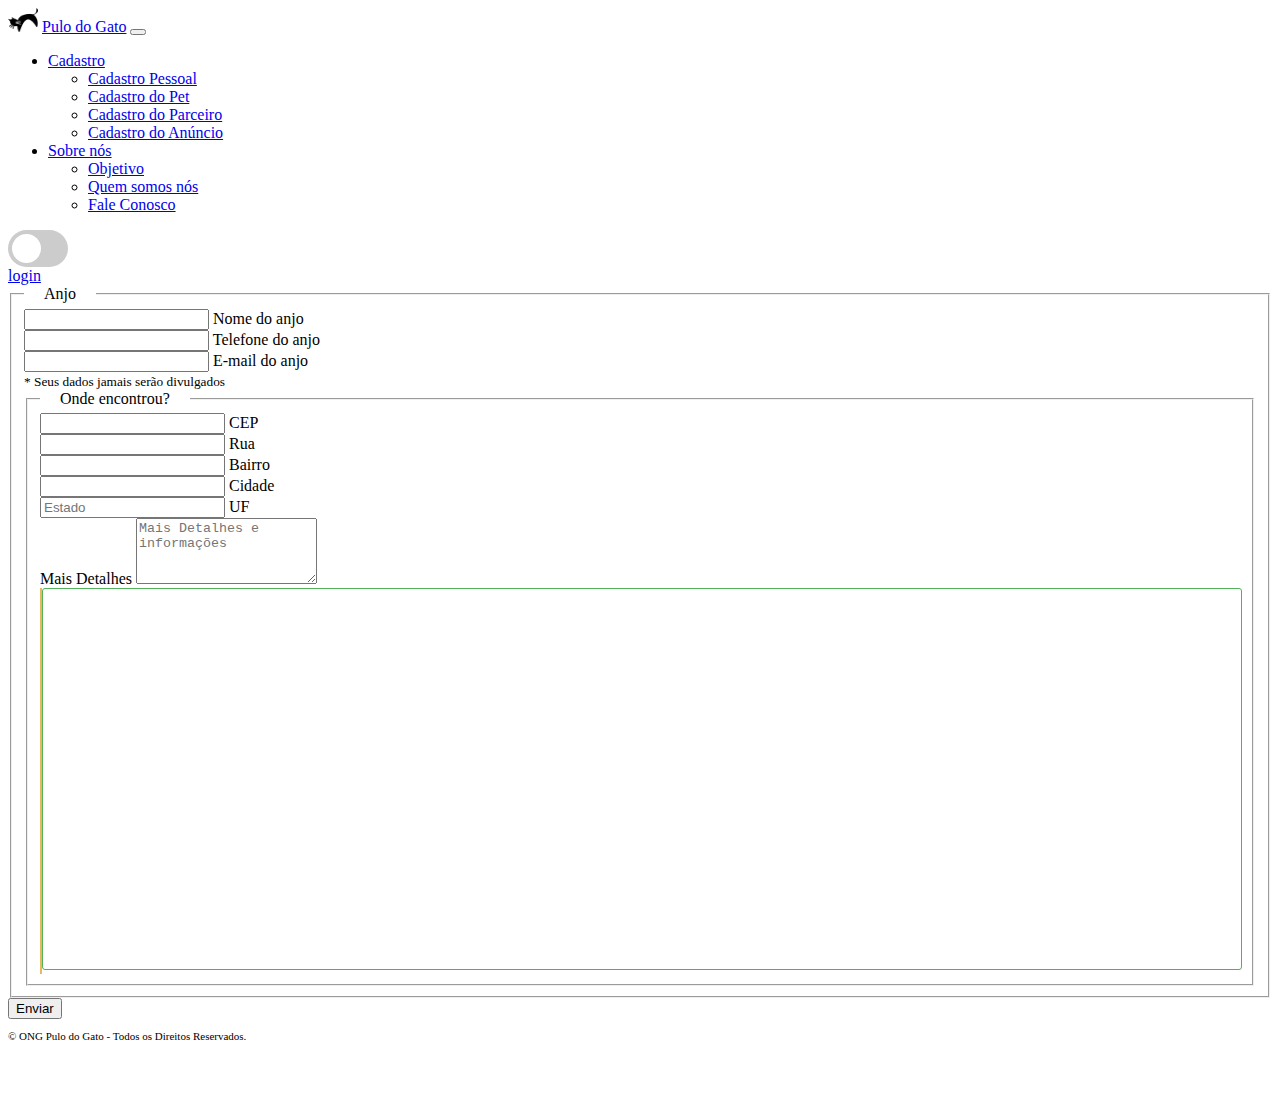
<file: encontrei.html>
<!DOCTYPE html>
<html lang="pt-br">

<head>
    <meta charset="UTF-8">
    <meta http-equiv="X-UA-Compatible" content="IE=edge">
    <meta name="viewport" content="width=device-width, initial-scale=1.0">
    <link rel="stylesheet" href="./assets/css/style.css">
    <link rel="shortcut icon" href="./assets/favicon/favicon.ico">
    <!-- Bootstrap CSS -->
    <link href="https://cdn.jsdelivr.net/npm/bootstrap@5.0.0-beta2/dist/css/bootstrap.min.css" rel="stylesheet"
        integrity="sha384-BmbxuPwQa2lc/FVzBcNJ7UAyJxM6wuqIj61tLrc4wSX0szH/Ev+nYRRuWlolflfl" crossorigin="anonymous">
    <link rel="stylesheet" href="./assets/css/dark-mode.css">

    <title>Pulo do Gato</title>
</head>

<body>
    <nav class="navbar navbar-expand-lg navbar-light bg-light mb-4">
        <div class="container-fluid">
            <img id="logo" src="./assets/favicon/favicon-32x32.png" alt="home" width="30" height="24"
                class="d-inline-block align-top">
            <a class="navbar-brand mb-0 h1" href="index.html" title="home">Pulo do Gato</a>
            <button class="navbar-toggler" type="button" data-bs-toggle="collapse" data-bs-target="#navbarToggler"
                aria-controls="navbarToggler" aria-expanded="false" aria-label="Toggle navigation">
                <span class="navbar-toggler-icon"></span>
            </button>
            <div class="collapse navbar-collapse" id="navbarToggler">
                <ul class="navbar-nav me-auto mb-2 mb-lg-0">
                    <li class="nav-item dropdown">
                        <a class="nav-link dropdown-toggle" href="#" id="navbarDropdown" role="button" 
                            data-bs-toggle="dropdown" aria-expanded="false">
                            Cadastro
                        </a>
                        <ul class="dropdown-menu" aria-labelledby="navbarDropdown disabled" aria-disabled="true">
                            <li><a class="dropdown-item disabled" href="cadastroPessoal.html" aria-disabled="true">Cadastro Pessoal</a></li>
                            <li><a class="dropdown-item disabled" href="cadastroPet.html"  aria-disabled="true">Cadastro do Pet</a></li>
                            <li><a class="dropdown-item disabled" href="cadastroParceiros.html" aria-disabled="true">Cadastro do Parceiro</a></li>                       
                            <li><a class="dropdown-item disabled" href="cadastroAnuncio.html" aria-disabled="true">Cadastro do Anúncio</a></li>
                        </ul>
                    </li>
                    <li class="nav-item dropdown">
                        <a class="nav-link dropdown-toggle" href="sobreNos.html" id="navbarDropdown" role="button"
                            data-bs-toggle="dropdown" aria-expanded="false">
                            Sobre nós
                        </a>
                        <ul class="dropdown-menu" aria-labelledby="navbarDropdown">
                            <li><a class="dropdown-item" href="sobreNos.html">Objetivo</a></li>
                            <li><a class="dropdown-item" href="sobreNos.html#quemSomosNos">Quem somos nós</a></li>
                            <li><a class="dropdown-item" href="sobreNos.html#faleConosco">Fale Conosco</a></li>
                        </ul>
                    </li>
                </ul>
                <div class="p-1" >
                    <label class="switch">
                        <input type="checkbox" id='switch-theme'>
                        <span class="slider round"></span>
                    </label>
                </div>
                <form class="d-flex">
                    <a class="btn btn-warning" href="login.html">login</a>
                </form>
            </div>
        </div>
    </nav>
    <div class="container">
        <form class="pt-3 pb-5">
            <fieldset class="border p-2 mb-5">
                <legend class="legenda w-auto">Anjo</legend>
                <div class="row form-group">
                    <div class="col-12 col-md-12">
                        <div class="row form-group">
                            <div class="col-12 col-md-4">
                                <div class="form-floating mb-3">
                                    <input type="text" class="form-control" id="nomeAnjo" required>
                                    <label for="nomeAnjo">Nome do anjo</label>
                                </div>
                            </div>
                            <div class="col-12 col-md-4">
                                <div class="form-floating mb-3">
                                    <input type="input" class="form-control" onkeydown="phoneMaskBrazil()"
                                        maxlength="15" required>
                                    <label for="telefoneAnjo">Telefone do anjo</label>
                                </div>
                            </div>
                            <div class="col-12 col-md-4">
                                <div class="form-floating mb-3">
                                    <input type="email" class="form-control" id="emailAnjo" required>
                                    <label for="emailAnjo">E-mail do anjo</label>
                                </div>
                            </div>
                            <small id="info" class="form-text text-muted mb-4">* Seus dados jamais serão
                                divulgados</small>
                        </div>

                        <fieldset class="border p-2 mb-5">
                            <legend class="legenda w-auto">Onde encontrou?</legend>
                            <div class="row form-group">
                                <div class="col-12 col-md-6">
                                    <div class="form-floating mb-3">
                                        <input type="text" class="form-control" maxlength="9" id="cep">
                                        <label for="cep">CEP</label>
                                    </div>
                                    <div class="form-floating mb-3">
                                        <input type="text" class="form-control" id="logradouro" readonly>
                                        <label for="logradouro">Rua</label>
                                    </div>
                                    <div class="row form-group">
                                        <div class="form-floating mb-3">
                                            <input type="text" class="form-control" id="bairro" readonly>
                                            <label for="bairro">Bairro</label>
                                        </div>
                                    </div>
                                    <div class="row form-group">
                                        <div class="col-12 col-md-6">
                                            <div class="form-floating mb-3">
                                                <input type="text" class="form-control" id="localidade" readonly>
                                                <label for="localidade">Cidade</label>
                                            </div>
                                        </div>
                                        <div class="col-12 col-md-6">
                                            <div class="form-floating mb-3">
                                                <input type="text" class="form-control" id="uf" placeholder="Estado"
                                                    readonly>
                                                <label for="uf">UF</label>
                                            </div>
                                        </div>
                                    </div>
                                    <div class="row form-group">
                                        <div class="col-12">
                                            <label for="maisDetalhes" class="form-label d-none">Mais Detalhes</label>
                                            <textarea class="form-control" id="maisDetalhes" rows="4"
                                                placeholder="Mais Detalhes e informações"></textarea>

                                        </div>
                                    </div>
                                </div>

                                <div class="col-12 col-md-6 pilares">

                                    <div id="map">
                                        <iframe class="mapa"
                                        src="https://www.google.com/maps/embed/v1/place?key=AIzaSyCPhQT9tVX9h1JHGb8KyfLZ9L40k6V57qQ&q=São Paulo,Brasil"
                                            frameborder="0"></iframe>
                                    </div>
                                </div>
                            </div>
                    </div>
            </fieldset>
            <button class="btn btn-warning" type="submit">Enviar</button>
    </div>
    </div>
    </fieldset>
    </form>
    </div>

    <nav class="navbar fixed-bottom navbar-light bg-light">
        <div class="container-fluid">
            <small id="copyright">
                &copy; ONG Pulo do Gato - Todos os Direitos Reservados.
            </small>
        </div>
    </nav>

    <script src="https://code.jquery.com/jquery-2.1.3.min.js"></script>
    <script src="http://maxcdn.bootstrapcdn.com/bootstrap/3.3.1/js/bootstrap.min.js"></script>
    <script src="https://cdn.jsdelivr.net/npm/bootstrap@5.0.0-beta2/dist/js/bootstrap.bundle.min.js"
        integrity="sha384-b5kHyXgcpbZJO/tY9Ul7kGkf1S0CWuKcCD38l8YkeH8z8QjE0GmW1gYU5S9FOnJ0" crossorigin="anonymous">
    </script>
    <script src="./assets/js/main.js"></script>
    <script src="./assets/js/dark-mode.js"></script>
</body>

</html>
</file>
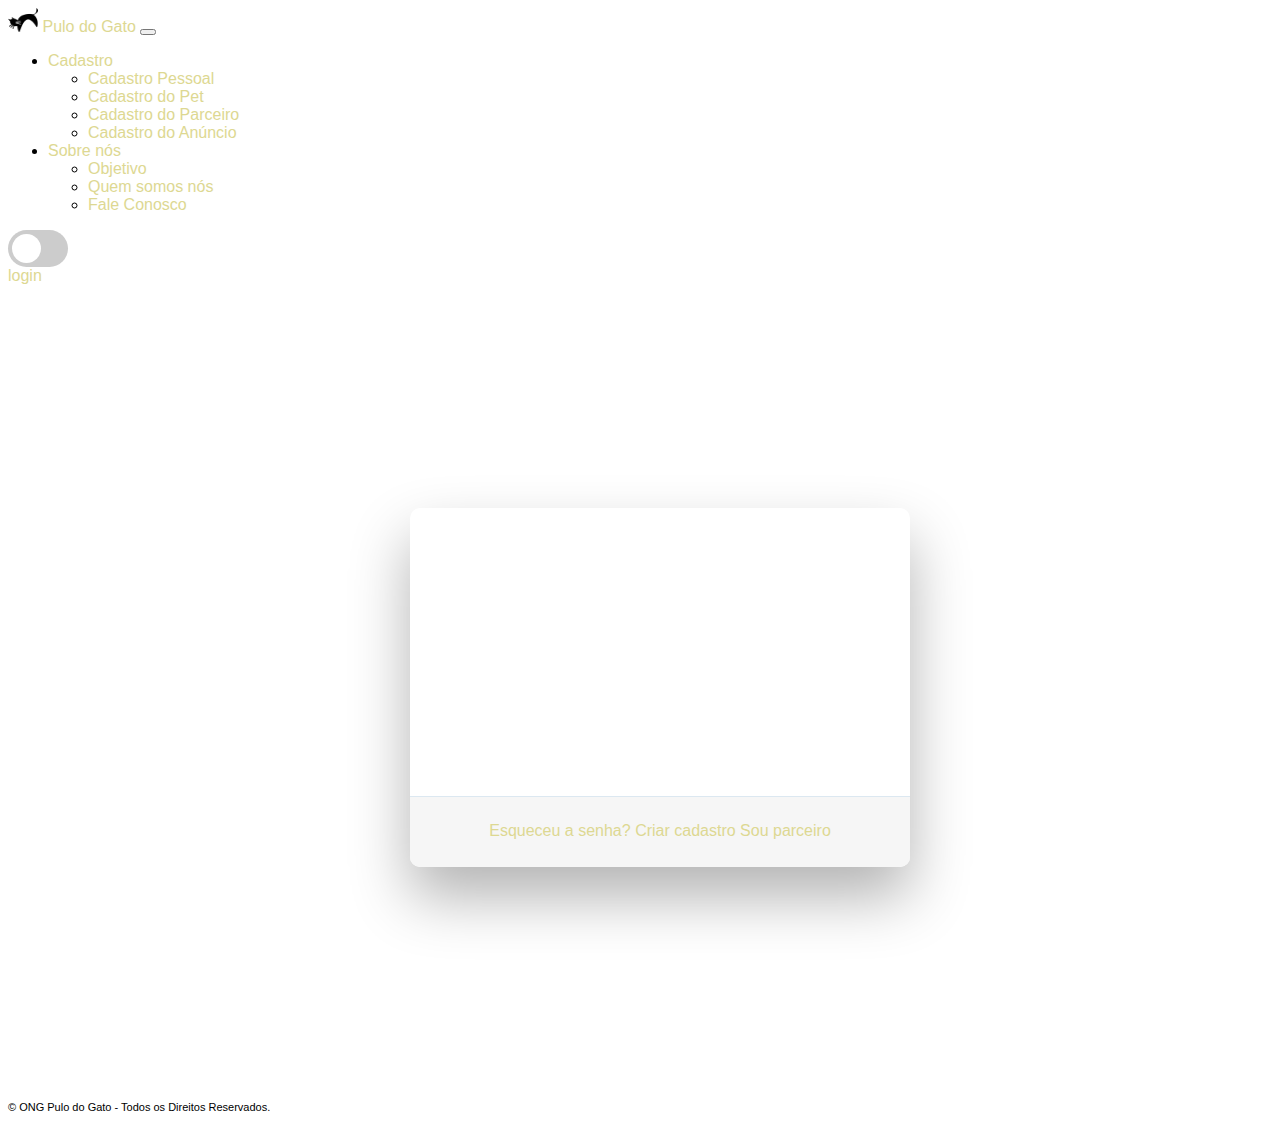
<file: login.html>
<!DOCTYPE html>
<html lang="pt-br">

<head>
    <meta charset="UTF-8">
    <meta http-equiv="X-UA-Compatible" content="IE=edge">
    <meta name="viewport" content="width=device-width, initial-scale=1.0">
    <link rel="stylesheet" href="./assets/css/login.css">
    <link rel="shortcut icon" href="./assets/favicon/favicon.ico">
    <!-- Bootstrap CSS -->
    <link href="https://cdn.jsdelivr.net/npm/bootstrap@5.0.0-beta2/dist/css/bootstrap.min.css" rel="stylesheet"
        integrity="sha384-BmbxuPwQa2lc/FVzBcNJ7UAyJxM6wuqIj61tLrc4wSX0szH/Ev+nYRRuWlolflfl" crossorigin="anonymous">
    <link rel="stylesheet" href="./assets/css/dark-mode.css">

    <title>Pulo do Gato</title>
</head>

<body>
    <nav class="navbar navbar-expand-lg navbar-light bg-light mb-4">
        <div class="container-fluid">
            <img id="logo" src="./assets/favicon/favicon-32x32.png" alt="home" width="30" height="24"
                class="d-inline-block align-top">
            <a class="navbar-brand mb-0 h1" href="index.html" title="home">Pulo do Gato</a>
            </button>
            <button class="navbar-toggler" type="button" data-bs-toggle="collapse" data-bs-target="#navbarToggler" aria-controls="navbarToggler" aria-expanded="false" aria-label="Toggle navigation">
                <span class="navbar-toggler-icon"></span>
              </button>
              <div class="collapse navbar-collapse" id="navbarToggler">
                <ul class="navbar-nav me-auto mb-2 mb-lg-0">
                    <li class="nav-item dropdown">
                        <a class="nav-link dropdown-toggle" href="#" id="navbarDropdown" role="button" 
                            data-bs-toggle="dropdown" aria-expanded="false">
                            Cadastro
                        </a>
                        <ul class="dropdown-menu" aria-labelledby="navbarDropdown disabled" aria-disabled="true">
                            <li><a class="dropdown-item disabled" href="cadastroPessoal.html" aria-disabled="true">Cadastro Pessoal</a></li>
                            <li><a class="dropdown-item disabled" href="cadastroPet.html"  aria-disabled="true">Cadastro do Pet</a></li>
                            <li><a class="dropdown-item disabled" href="cadastroParceiros.html" aria-disabled="true">Cadastro do Parceiro</a></li>                       
                            <li><a class="dropdown-item disabled" href="cadastroAnuncio.html" aria-disabled="true">Cadastro do Anúncio</a></li>
                        </ul>
                    </li>
                    <li class="nav-item dropdown">
                        <a class="nav-link dropdown-toggle" href="sobreNos.html" id="navbarDropdown" role="button"
                            data-bs-toggle="dropdown" aria-expanded="false">
                            Sobre nós
                        </a>
                        <ul class="dropdown-menu" aria-labelledby="navbarDropdown">
                            <li><a class="dropdown-item" href="sobreNos.html">Objetivo</a></li>
                            <li><a class="dropdown-item" href="sobreNos.html#quemSomosNos">Quem somos nós</a></li>
                            <li><a class="dropdown-item" href="sobreNos.html#faleConosco">Fale Conosco</a></li>
                        </ul>
                    </li>
                </ul>
                <div class="p-1" >
                    <label class="switch">
                        <input type="checkbox" id='switch-theme'>
                        <span class="slider round"></span>
                    </label>
                </div>
                <form class="d-flex">
                    <a class="btn btn-warning" href="login.html">login</a>
                </form>
            </div>
        </div>
    </nav>

    <div class="wrapper fadeInDown">
        <div id="formContent">
            <!-- Tabs Titles -->

            <!-- Icon -->
            <div class="fadeIn first">
                <img src="./assets/favicon/favicon-32x32.png" id="icon" alt="User Icon" />
            </div>

            <!-- Login Form -->
            <form>
                <input type="text" id="txtUsuario" runat="server" class="fadeIn second" name="username" placeholder="e-mail" required>
                <input type="password" id="txtSenha" runat="server" class="fadeIn third" name="password" placeholder="senha" autocomplete="current-password" required>
                <input type="submit" class="fadeIn fourth btn btn-warning" value="Entrar" onclick="Login(event)" >
            </form>

            <!-- Remind Passowrd -->
            <div id="formFooter">
                <a class="underlineHover btn btn-warning" href="#">Esqueceu a senha?</a>
                <a class="underlineHover btn btn-warning" href="cadastroPessoal.html">Criar cadastro</a>                
                <a class="underlineHover btn btn-warning" href="cadastroParceiros.html">Sou parceiro</a>
            </div>

        </div>
    </div>

    <nav class="navbar fixed-bottom navbar-light bg-light">
        <div class="container-fluid">
          <small id="copyright">
            &copy; ONG Pulo do Gato - Todos os Direitos Reservados.
        </small>
        </div>
      </nav>
      <script src="https://code.jquery.com/jquery-2.1.3.min.js"></script>
      <script src="http://maxcdn.bootstrapcdn.com/bootstrap/3.3.1/js/bootstrap.min.js"></script>
      <script src="https://cdn.jsdelivr.net/npm/bootstrap@5.0.0-beta2/dist/js/bootstrap.bundle.min.js"
          integrity="sha384-b5kHyXgcpbZJO/tY9Ul7kGkf1S0CWuKcCD38l8YkeH8z8QjE0GmW1gYU5S9FOnJ0" crossorigin="anonymous">
      </script>
      <script src="./assets/js/login.js"></script>
      <script src="./assets/js/dark-mode.js"></script>
</body>

</html>
</file>
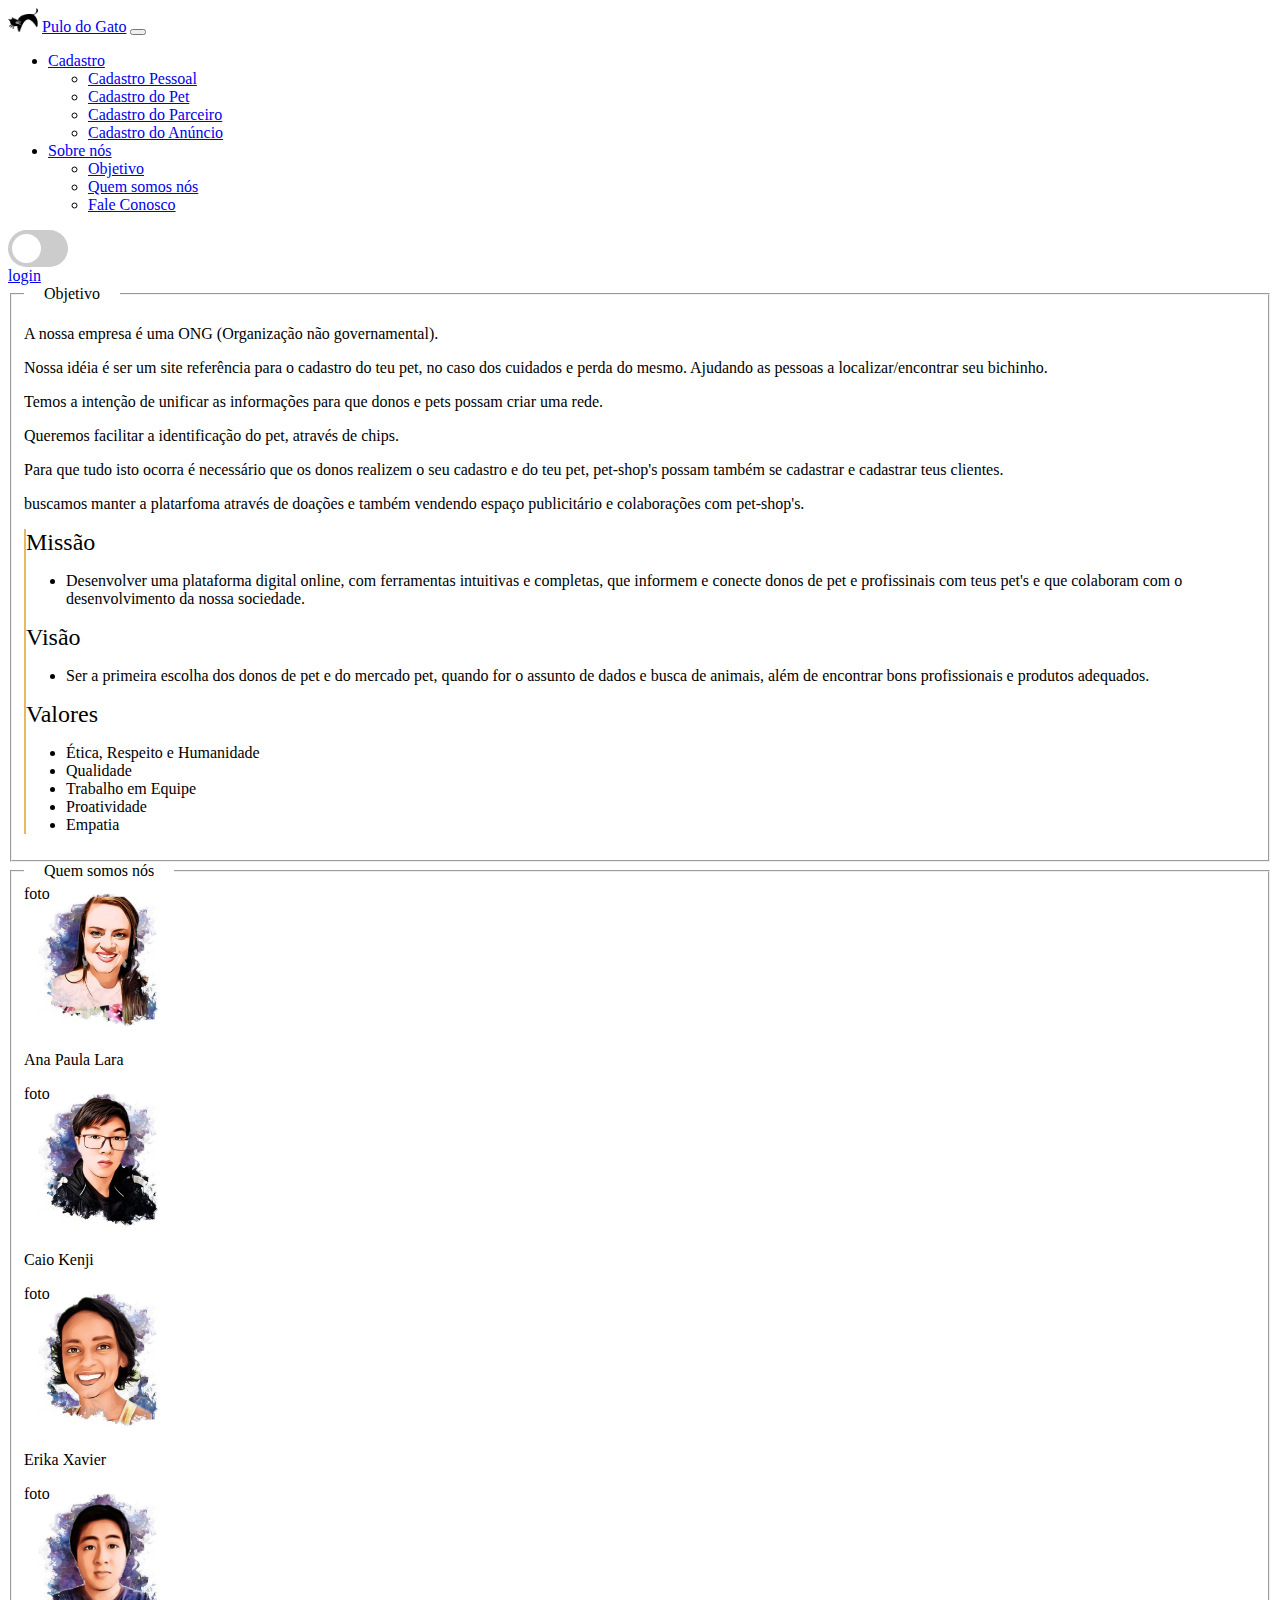
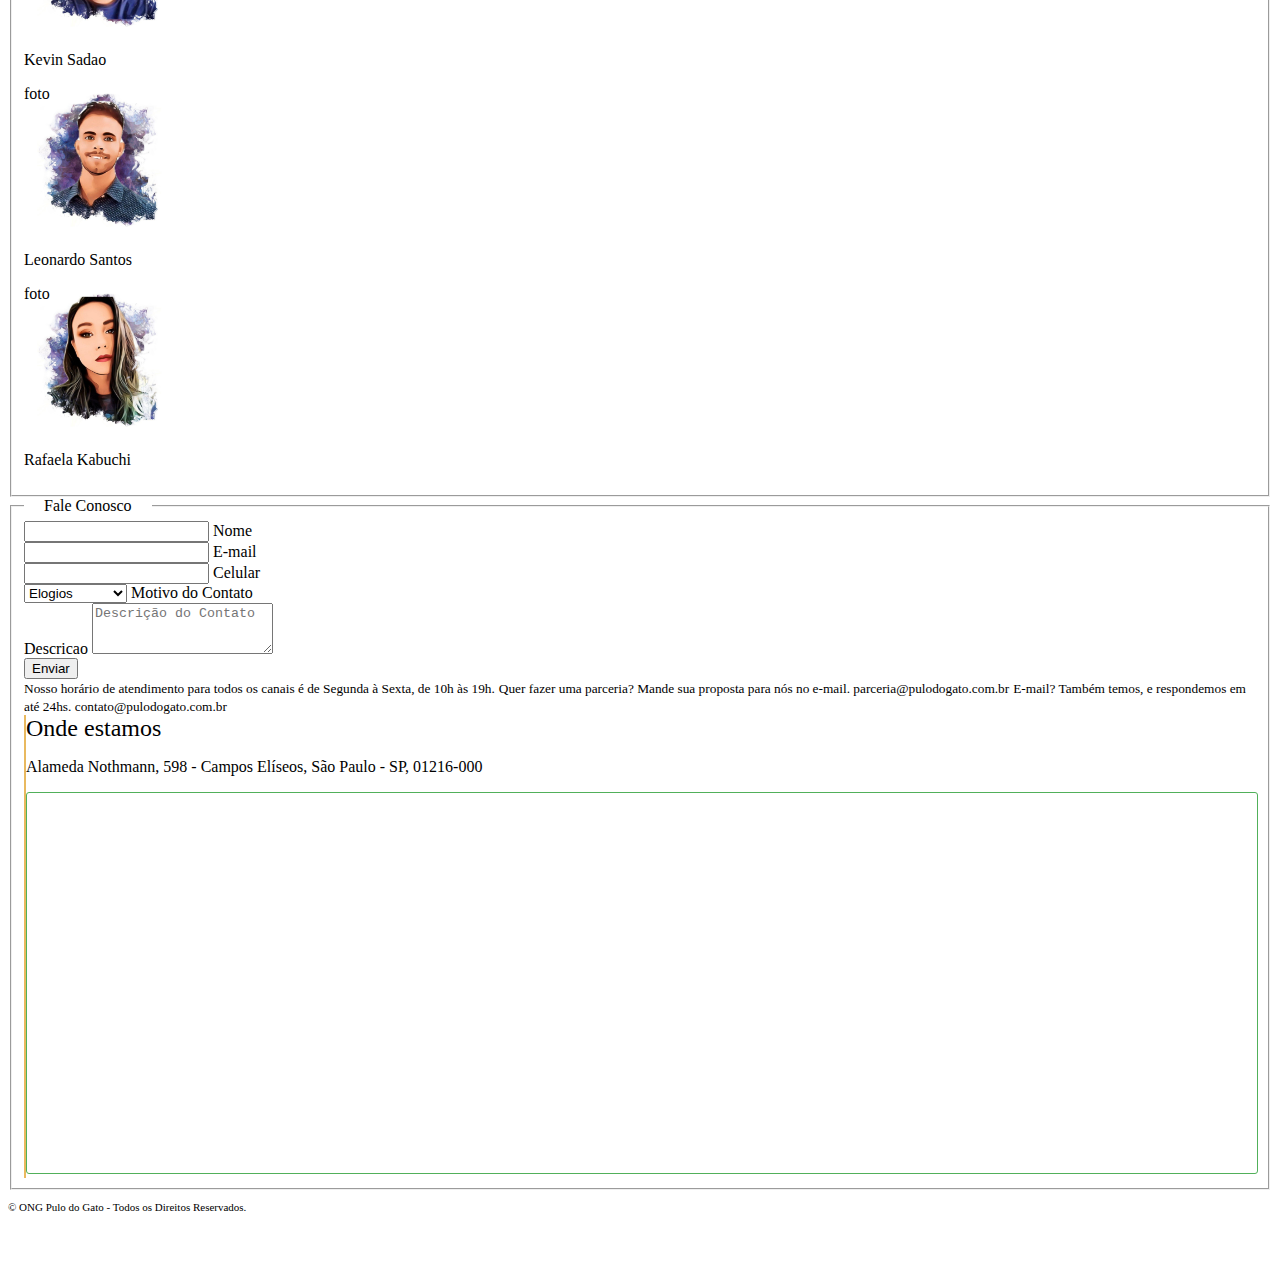
<file: sobreNos.html>
<!DOCTYPE html>
<html lang="pt-br">

<head>
    <meta charset="UTF-8">
    <meta http-equiv="X-UA-Compatible" content="IE=edge">
    <meta name="viewport" content="width=device-width, initial-scale=1.0">
    <link rel="stylesheet" href="./assets/css/style.css">
    <link rel="shortcut icon" href="./assets/favicon/favicon.ico">
    <!-- Bootstrap CSS -->
    <link href="https://cdn.jsdelivr.net/npm/bootstrap@5.0.0-beta3/dist/css/bootstrap.min.css" rel="stylesheet" integrity="sha384-eOJMYsd53ii+scO/bJGFsiCZc+5NDVN2yr8+0RDqr0Ql0h+rP48ckxlpbzKgwra6" crossorigin="anonymous">
    <link rel="stylesheet" href="./assets/css/dark-mode.css">

    <title>Pulo do Gato</title>
</head>

<body>
    <nav class="navbar navbar-expand-lg navbar-light bg-light mb-4">
        <div class="container-fluid">
            <img id="logo" src="./assets/favicon/favicon-32x32.png" alt="home" width="30" height="24"
                class="d-inline-block align-top">
            <a class="navbar-brand mb-0 h1" href="index.html" title="home">Pulo do Gato</a>
            <button class="navbar-toggler" type="button" data-bs-toggle="collapse" data-bs-target="#navbarToggler"
                aria-controls="navbarToggler" aria-expanded="false" aria-label="Toggle navigation">
                <span class="navbar-toggler-icon"></span>
            </button>
            <div class="collapse navbar-collapse" id="navbarToggler">
                <ul class="navbar-nav me-auto mb-2 mb-lg-0">
                    <li class="nav-item dropdown">
                        <a class="nav-link dropdown-toggle" href="#" id="navbarDropdown" role="button" 
                            data-bs-toggle="dropdown" aria-expanded="false">
                            Cadastro
                        </a>
                        <ul class="dropdown-menu" aria-labelledby="navbarDropdown disabled" aria-disabled="true">
                            <li><a class="dropdown-item" href="cadastroPessoal.html" aria-disabled="true">Cadastro Pessoal</a></li>
                            <li><a class="dropdown-item" href="cadastroPet.html"  aria-disabled="true">Cadastro do Pet</a></li>
                            <li><a class="dropdown-item" href="cadastroParceiros.html" aria-disabled="true">Cadastro do Parceiro</a></li>                       
                            <li><a class="dropdown-item" href="cadastroAnuncio.html" aria-disabled="true">Cadastro do Anúncio</a></li>
                        </ul>
                    </li>
                    <li class="nav-item dropdown">
                        <a class="nav-link dropdown-toggle" href="sobreNos.html" id="navbarDropdown" role="button"
                            data-bs-toggle="dropdown" aria-expanded="false">
                            Sobre nós
                        </a>
                        <ul class="dropdown-menu" aria-labelledby="navbarDropdown">
                            <li><a class="dropdown-item" href="sobreNos.html">Objetivo</a></li>
                            <li><a class="dropdown-item" href="#quemSomosNos">Quem somos nós</a></li>
                            <li><a class="dropdown-item" href="#faleConosco">Fale Conosco</a></li>
                        </ul>
                    </li>
                </ul>
                <div class="p-1" >
                    <label class="switch">
                        <input type="checkbox" id='switch-theme'>
                        <span class="slider round"></span>
                    </label>
                </div>
                <form class="d-flex">
                    <a class="btn btn-warning" href="login.html">login</a>
                </form>
            </div>
        </div>
    </nav>

    <div class="container">
        <form class="pt-3 pb-5">
            <fieldset class="border p-2 mb-5">
                <a name="objetivo" class="fieldTitle"></a>
                <legend class="legenda w-auto" #bjetivo>Objetivo</legend>
                <div class="row for-group">
                    <div class="col-12 col-md-6 mb-5">
                        <p>A nossa empresa é uma ONG (Organização não governamental).</p>
                        <p>Nossa idéia é ser um site referência para o cadastro do teu pet, no caso dos cuidados e perda
                            do mesmo. Ajudando as pessoas a localizar/encontrar seu bichinho.</p>
                        <p>Temos a intenção de unificar as informações para que donos e pets possam criar uma rede.</p>
                        <p>Queremos facilitar a identificação do pet, através de chips.</p>
                        <p>Para que tudo isto ocorra é necessário que os donos realizem o seu cadastro e do teu pet,
                            pet-shop's possam também se cadastrar e cadastrar teus clientes.</p>
                        <p>buscamos manter a platarfoma através de doações e também vendendo espaço publicitário e
                            colaborações com pet-shop's.</p>
                    </div>

                    <div class="col-12 col-md-6 pilares">
                        <div class="titulo">Missão</div>
                        <ul>
                            <li>Desenvolver uma plataforma digital online, com ferramentas intuitivas e completas, que
                                informem e conecte donos de pet e profissinais com teus pet's e que colaboram com o
                                desenvolvimento da nossa sociedade.</li>
                        </ul>
                        <div class="titulo">Visão</div>
                        <ul>
                            <li>Ser a primeira escolha dos donos de pet e do mercado pet, quando for o assunto de dados
                                e busca de animais, além de encontrar bons profissionais e produtos adequados.</li>
                        </ul>
                        <div class="titulo">Valores</div>
                        <ul>
                            <li>Ética, Respeito e Humanidade</li>
                            <li>Qualidade</li>
                            <li>Trabalho em Equipe</li>
                            <li>Proatividade</li>
                            <li>Empatia</li>
                        </ul>
                    </div>
                </div>
            </fieldset>

            <fieldset class="border p-2 mb-5">
                <a name="quemSomosNos" class="fieldTitle"></a>
                <legend class="legenda w-auto">Quem somos nós</legend>
                <div class="row form-group">
                    <div class="col-12 col-md-2">
                        <label for="avatar" class="foto-avatar mt-md-4 mb-3 mx-auto"
                            style="background-image: url('./assets/img/avatar/anaPaula.jpg')"><span
                                class="d-none">foto</span></label>
                        <p class="text-center">Ana Paula Lara</p>
                    </div>
                    <div class="col-12 col-md-2">
                        <label for="avatar" class="foto-avatar mt-md-4 mb-3 mx-auto"
                            style="background-image: url('./assets/img/avatar/caio.jpg')"><span
                                class="d-none">foto</span></label>
                        <p class="text-center">Caio Kenji</p>
                    </div>
                    <div class="col-12 col-md-2">
                        <label for="avatar" class="foto-avatar mt-md-4 mb-3 mx-auto"
                            style="background-image: url('./assets/img/avatar/erika.jpg')"><span
                                class="d-none">foto</span></label>
                        <p class="text-center">Erika Xavier</p>
                    </div>
                    <div class="col-12 col-md-2">
                        <label for="avatar" class="foto-avatar mt-md-4 mb-3 mx-auto"
                            style="background-image: url('./assets/img/avatar/kevin.jpg')"><span
                                class="d-none">foto</span></label>
                        <p class="text-center">Kevin Sadao</p>
                    </div>
                    <div class="col-12 col-md-2">
                        <label for="avatar" class="foto-avatar mt-md-4 mb-3 mx-auto"
                            style="background-image: url('./assets/img/avatar/leonardo.jpg')"><span
                                class="d-none">foto</span></label>
                        <p class="text-center">Leonardo Santos</p>
                    </div>
                    <div class="col-12 col-md-2">
                        <label for="avatar" class="foto-avatar mt-md-4 mb-3 mx-auto"
                            style="background-image: url('./assets/img/avatar/rafaela.jpg')"><span
                                class="d-none">foto</span></label>
                        <p class="text-center">Rafaela Kabuchi</p>
                    </div>
                </div>
            </fieldset>

            <fieldset class="border p-2 mb-5">
                <a name="faleConosco" class="fieldTitle"></a>
                <legend class="legenda w-auto">Fale Conosco</legend>
                <div class="row for-group">
                    <div class="col-12 col-md-6 mb-5">
                        <div class="col-12">
                            <div class="form-floating mb-3">
                                <input type="text" class="form-control" id="nome">
                                <label for="nome">Nome</label>
                            </div>
                            <div class="row form-group">
                                <div class="col-12 col-md-6">
                                    <div class="form-floating mb-3">
                                        <input type="text" class="form-control" id="email">
                                        <label for="email">E-mail</label>
                                    </div>
                                </div>
                                <div class="col-12 col-md-6">
                                    <div class="form-floating mb-3">
                                        <input type="text" class="form-control" id="contato">
                                        <label for="contato">Celular</label>
                                    </div>
                                </div>
                            </div>
                            <div class="row form-group">
                                <div class="col-12">
                                    <div class="form-floating mb-3">
                                        <select class="form-select" aria-label="Selecione o motivo">
                                            <option value="elogis">Elogios</option>
                                            <option value="duvidas">Dúvidas</option>
                                            <option value="reclamacoes">Reclamações</option>
                                            <option value="outros">Outros</option>
                                        </select>
                                        <label for="motivo">Motivo do Contato</label>
                                    </div>
                                </div>
                                <div class="col-12">
                                    <div class="mb-3">
                                        <label for="descricaoContato" class="form-label d-none">Descricao</label>
                                        <textarea class="form-control" id="descricaoContato" rows="3"
                                            placeholder="Descrição do Contato"></textarea>
                                    </div>
                                </div>
                                <div class="col-12">
                                    <div class="mb-3">
                                        <button type="button" class="btn btn-warning">Enviar</button>
                                    </div>
                                </div>
                                <small>Nosso horário de atendimento para todos os canais é de Segunda à Sexta, de 10h às
                                    19h.</small>
                                <small>Quer fazer uma parceria? Mande sua proposta para nós no e-mail.
                                    parceria@pulodogato.com.br</small>
                                <small>E-mail? Também temos, e respondemos em até 24hs.
                                    contato@pulodogato.com.br
                                </small>
                            </div>
                        </div>
                    </div>
                    <div class="col-12 col-md-6 pilares">
                        <div class="titulo">Onde estamos</div>
                        <p>Alameda Nothmann, 598 - Campos Elíseos, São Paulo - SP, 01216-000</p>
                        <div id="map">
                            <iframe class="mapa"
                                src="https://www.google.com/maps/embed/v1/place?key=AIzaSyCPhQT9tVX9h1JHGb8KyfLZ9L40k6V57qQ&q=Alameda Nothmann, 598 - Campos Elíseos,São Paulo,Brasil"
                                frameborder="0"></iframe>
                        </div>
                    </div>
            </fieldset>
        </form>
    </div>


    <nav class="navbar fixed-bottom navbar-light bg-light">
        <div class="container-fluid">
            <small id="copyright">
                &copy; ONG Pulo do Gato - Todos os Direitos Reservados.
            </small>
        </div>
    </nav>
    <script src="https://code.jquery.com/jquery-3.6.0.min.js" integrity="sha256-/xUj+3OJU5yExlq6GSYGSHk7tPXikynS7ogEvDej/m4=" crossorigin="anonymous"></script>
    <script src="https://cdn.jsdelivr.net/npm/@popperjs/core@2.9.1/dist/umd/popper.min.js"
        integrity="sha384-SR1sx49pcuLnqZUnnPwx6FCym0wLsk5JZuNx2bPPENzswTNFaQU1RDvt3wT4gWFG" crossorigin="anonymous">
    </script>
    <script src="https://cdn.jsdelivr.net/npm/bootstrap@5.0.0-beta3/dist/js/bootstrap.min.js"
        integrity="sha384-j0CNLUeiqtyaRmlzUHCPZ+Gy5fQu0dQ6eZ/xAww941Ai1SxSY+0EQqNXNE6DZiVc" crossorigin="anonymous">
    </script>
    <script src="./assets/js/main.js"></script>
    <script src="./assets/js/dark-mode.js"></script>
</body>

</html>
</file>
<file: assets/css/style.css>
#copyright {
	font-size: 11px;
	color: #000000;
	clear: both;
	display: block;
	padding: 1em 0;
}

.logoHome {
	width: 35%;
	margin-bottom: 10px;
}

.alinhar-logo {
	display: flex;
	flex-direction: column;
	align-items: center;
	justify-content: center;
	height: 100%;
}

.legenda {
	background-color: #fff;
	margin-top: -27px;
	padding: 0 20px;
}

.pilares {
	border-left: 2px solid #e9b95f;
}

.titulo {
	font-size: 1.5rem;
}

.foto-avatar {
	width: 150px;
	height: 150px;
	display: block;
	background-position: center center;
	background-repeat: no-repeat;
	background-size: contain;
	cursor: pointer;
}

.mapa {
	width: 100%;
	height: 380px;
}

.crop {
	height: 210px;
	overflow: hidden;
	border-bottom: 1px solid rgba(0, 0, 0, .125);
	background-position: center center;
	background-repeat: no-repeat;
	background-size: contain;
}

.banner {
	width: 80%;
}

h1 {
	text-align: center;
	margin-bottom: 3%;
}

body {
	padding-bottom: 45px;
}

.anunciantes {
	border: 3px solid #ffe02d;
}

#telefoneAnjo {
	display: block;
	margin: 0 auto;
	font-size: 32px;
}

body iframe {
	width: 100%;
	height: 400px;
	border-radius: 3px;
	border: #51b05a solid 1px
}

.isDisabled {
	color: currentColor;
	cursor: not-allowed;
	opacity: 0.5;
	text-decoration: none;
}


.fieldTitle {
	position: relative;
	top: -25px;
}
</file>
<file: assets/css/dark-mode.css>
:root {
    --primary-dark: #121212;
    --color-dp0: rgb(42, 42, 42);
    --color-dp1: rgb(35, 35, 35);
    --color-dp2: rgb(38, 38, 38);
    --color-dp3: rgb(41, 41, 41);
    --color-dp4: rgb(42, 42, 42);
    --color-dp6: rgb(48, 48, 48);
    --color-dp8: rgb(49, 49, 49);
    --color-dp12: rgb(53, 53, 53);
    --color-dp16: rgb(56, 56, 56);
    --color-dp24: rgb(58, 59, 59);    
    --color-text: #a0a0a0;
    --color-text-secondary: #a0a0a0;
    --color-white: #fff;
    --color-blue-secondary: rgb(0, 99, 204);
    --color-blue-tertiary: rgb(0, 123, 255);
    --select-width: 60px;
    --select-height: 37px;
    --color-dark-primary: #64B5F6;
    --color-dark-secondary: #90A4AE;
    --color-dark-success: #81C784;
    --color-dark-warning: #FFF59D;
    --color-dark-info: #4FC3F7;
    --color-dark-light: #EEEEEE;
    --color-dark-body: #e0e0e0;
    --color-dark-danger: #CF6679;
    --color-dark-primary-border: #42A5F5;
    --color-dark-secondary-border: #607D8B;
    --color-dark-success-border: #66BB6A;
    --color-dark-warning-border: #FFF176;
    --color-dark-info-border: #2196F3;
    --color-dark-danger-border: #e57373;
}

html {
    scroll-behavior: smooth;
}

body {
    transition: .35s all ease-out;
}

[data-theme="dark"] .jumbotron {
    background: var(--color-dp0) !important;
}

[data-theme='dark'] a {
    color: #5fa9ee;
}

[data-theme="dark"] .navbar {
    background: var(--color-dp16) !important;
}

[data-theme="dark"] body {
    background-color: var(--primary-dark) !important;
    color: var(--color-text) !important;
}

[data-theme="dark"] .bg-light {
    background-color: var(--color-dp0) !important;
}

[data-theme="dark"] .bg-white {
    background-color: var(--color-dp0) !important;
}

[data-theme="dark"] .bg-dark {
    background-color: var(--color-dp4) !important;
}

[data-theme='dark'] .card {
    background: var(--color-dp4) !important;
}

[data-theme='dark'] .card-header {
    background: var(--color-dp2) !important;
}

[data-theme='dark'] .card-text {
    color: var(--color-text) !important;
}

[data-theme='dark'] .text-dark {
    color: var(--color-text-secondary) !important;
}

[data-theme='dark'] .text-dark:hover {
    color: var(--color-text) !important;
}

[data-theme='dark'] .list-group-item {
    background: var(--color-dp4) !important;
    color: var(--color-text) !important;
}

[data-theme='dark'] .form-control {
    background: var(--color-dp6) !important;
    border: var(--color-dp8) !important;
    color: var(--color-text-secondary) !important;
}

[data-theme='dark'] .form-control:active {
    background: var(--color-dp6) !important;
    border: var(--color-dp8) !important;
    color: var(--color-text-secondary) !important;
}

[data-theme='dark'] .input-group-prepend {
    background: var(--color-dp16) !important;
}

[data-theme='dark'] .custom-select {
    background: var(--color-dp6) !important;
    border: var(--color-dp8) !important;
    color: var(--color-text-secondary) !important;
}

[data-theme='dark'] .custom-control-input:checked~.custom-control-label:before {
    background-color: var(--color-blue-secondary) !important;
    color: var(--color-dp6) !important;
}

[data-theme='dark'] .custom-control-input~.custom-control-label:before {
    background-color: var(--color-dp8) !important;
    border-color: var(--color-dp16);
    box-shadow: var(--color-dp16);
    color: var(--color-dp6) !important;
}

[data-theme='dark'] hr {
    color: var(--color-text-secondary) !important;
}

[data-theme='dark'] #banner {
    color: var(--primary-dark) !important;
}

[data-theme='dark'] #copyright {
    color: var(--color-text-secondary) !important;
}

[data-theme='dark'] .navbar-nav > li > .dropdown-menu {     
    background-color: var(--color-dp0) !important;  
}

[data-theme='dark'] .navbar-nav > li > .dropdown-menu a {   
    color: var(--color-text-secondary) !important;
}

[data-theme='dark'] .navbar-brand {
    color: var(--color-text-secondary) !important;
}

[data-theme='dark'] .nav-link {
    color: var(--color-text-secondary) !important;
}

[data-theme='dark'] .legenda {    
    background-color: var(--color-dp0) !important;  
    color: var(--color-text-secondary) !important;
}

[data-theme='dark'] .form-select {    
    background-color: var(--color-dp0) !important;  
    color: var(--color-text-secondary) !important;
}

[data-theme='dark'] #formContent {    
    background-color: var(--color-dp0) !important;  
    color: var(--color-text-secondary) !important;
}

[data-theme='dark'] #formFooter {    
    background-color: var(--color-dp0) !important;  
    color: var(--color-text-secondary) !important;
}

[data-theme='dark'] #txtUsuario {    
    background-color: var(--color-dp0) !important;  
    color: var(--color-text-secondary) !important;
    border-color: var(--color-dark-secondary-border);
}

[data-theme='dark'] #txtSenha {    
    background-color: var(--color-dp0) !important;  
    color: var(--color-text-secondary) !important;
    border-color: var(--color-dark-secondary-border);
}

/* 
Bootstrap */
[data-theme='dark'] .alert {
    color: var(--color-dp0);
}

[data-theme='dark'] .alert-danger {
    background-color: var(--color-dark-danger);
    border-color: var(--color-dark-danger-border);
}

[data-theme='dark'] .alert-primary {
    background: var(--color-dark-primary);
    border-color: var(--color-dark-primary-border);
}

[data-theme='dark'] .alert-secondary {
    background: var(--color-dark-secondary);
    border-color: var(--color-dark-secondary-border);
}

[data-theme='dark'] .alert-warning {
    background: var(--color-dark-warning);
    border-color: var(--color-dark-warning-border);
}

[data-theme='dark'] .alert-info {
    background: var(--color-dark-info);
    border-color: var(--color-dark-info-border);
}

[data-theme='dark'] .alert-success {
    background: var(--color-dark-success);
    border-color: var(--color-dark-success-border);
}

[data-theme='dark'] .alert-light {
    background: var(--color-dark-light);
}

/* breadcrumb */
[data-theme='dark'] .breadcrumb {
    background: var(--color-dp16);
}

[data-theme='dark'] .breadcrumb-item {
    color: var(--color-blue-secondary);
}

[data-theme='dark'] .breadcrumb-item:hover {
    color: var(--color-blue-tertiary);
}

[data-theme='dark'] .breadcrumb-item+.active {
    color: var(--color-blue-tertiary);
}

/* modal*/
[data-theme='dark'] .modal-content {
    background: var(--color-dp24) ! important;
}

[data-theme='dark'] .modal-header,
.modal-footer {
    background: var(--color-dp12) !important;
}

[data-theme='dark'] .modal-header {
    border-bottom: 1px solid var(--color-text-secondary);
}

[data-theme='dark'] .modal-footer {
    border-top: 1px solid var(--color-text-secondary);
}

[data-theme='dark'] .close {
    color: var(--color-text);
    text-shadow: none;
}

[data-theme='dark'] .close:not(:disabled):not(.disabled):focus,
.close:not(:disabled):not(.disabled):hover {
    color: var(--color-text);
}

/* nav */
[data-theme='dark'] .nav {
    background: var(--color-dp12);
}

/* pagination */
[data-theme='dark'] .page-item,
.page-link {
    background: var(--color-dp8) !important;
    border-color: var(--color-dp12);
}

[data-theme='dark'] .page-item:hover,
.page-link:hover {
    background: var(--color-dp6) !important;
    border-color: var(--color-dp12);
}

/* tooltip */
[data-theme='dark'] .tooltip-inner {
    background: var(--color-dp16);
}

/* img */
[data-theme='dark'] img {
    filter: grayscale(20%);
}

/* Text */
[data-theme='dark'] .text-primary {
    color: var(--color-dark-primary) !important;
}

[data-theme='dark'] .text-secondary {
    color: var(--color-dark-secondary) !important;
}

[data-theme='dark'] .text-success {
    color: var(--color-dark-success) !important;
}

[data-theme='dark'] .text-danger {
    color: var(--color-dark-danger) !important;
}

[data-theme='dark'] .text-warning {
    color: var(--color-dark-warning) !important;
}

[data-theme='dark'] .text-info {
    color: var(--color-dark-info) !important;
}

[data-theme='dark'] .text-light {
    color: var(--color-dark-light) !important;
}

[data-theme='dark'] .text-body {
    color: var(--color-dark-body) !important;
}

[data-theme='dark'] .text-white {
    color: var(--color-text) !important;
}

[data-theme='dark'] .text-dark {
    color: var(--color-text-primary) !important;
}



/* background */
[data-theme='dark'] .bg-primary {
    background: var(--color-dark-primary) !important;
}

[data-theme='dark'] .bg-secondary {
    background: var(--color-dark-secondary) !important;
}

[data-theme='dark'] .bg-success {
    background: var(--color-dark-success) !important;
}

[data-theme='dark'] .bg-danger {
    background: var(--color-dark-danger) !important;
}

[data-theme='dark'] .bg-warning.text-dark {
    background: var(--color-dark-warning) !important;
    color: var(--color-dp0) !important;
}

[data-theme='dark'] .bg-info {
    background: var(--color-dark-info) !important;
}

[data-theme='dark'] .bg-body {
    background: var(--color-dark-body) !important;
}

[data-theme='dark'] .bg-dark.text-white {
    background: var(--color-dp6) !important;
    color: var(--color-text-primary) !important;
}

/* Buttons*/
/* background */

[data-theme='dark'] .btn-primary {
    background: var(--color-dark-primary) !important;
    color: var(--color-dp0) !important;
}

[data-theme='dark'] .btn-secondary {
    background: var(--color-dark-secondary) !important;
    color: var(--color-dp0) !important;
}

[data-theme='dark'] .btn-success {
    background: var(--color-dark-success) !important;
    color: var(--color-dp0) !important;
}

[data-theme='dark'] .btn-danger {
    background: var(--color-dark-danger) !important;
    color: var(--color-dp0) !important;
}

[data-theme='dark'] .btn-warning {
    background: var(--color-dark-warning) !important;
    color: var(--color-dp0) !important;
}

[data-theme='dark'] .btn-info {
    background: var(--color-dark-info) !important;
    color: var(--color-dp0) !important;
}

[data-theme='dark'] .btn-light {
    background: var(--color-dp12) !important;
    color: var(--color-text) !important;
    border-color: var(--color-dp4) !important;
}

[data-theme='dark'] .btn-body {
    background: var(--color-dark-body) !important;
}

[data-theme='dark'] .btn-dark {
    background: var(--color-dp6) !important;
    color: var(--color-text-primary) !important;
}

/**/
[data-theme='dark'] .btn-outline-primary {
    border-color: var(--color-dark-primary) !important;
    color: var(--color-dark-primary) !important;
}

[data-theme='dark'] .btn-outline-primary:hover {
    background: var(--color-dark-primary) !important;
    color: var(--color-dp0) !important;
}

[data-theme='dark'] .btn-outline-secondary {
    border-color: var(--color-dark-secondary) !important;
    color: var(--color-dark-secondary) !important;
}

[data-theme='dark'] .btn-outline-secondary:hover {
    background: var(--color-dark-secondary) !important;
    color: var(--color-dp0) !important;
}

[data-theme='dark'] .btn-outline-success {
    border-color: var(--color-dark-success) !important;
    color: var(--color-dark-success) !important;
}

[data-theme='dark'] .btn-outline-success:hover {
    background: var(--color-dark-success) !important;
    color: var(--color-dp0) !important;
}

[data-theme='dark'] .btn-outline-danger {
    border-color: var(--color-dark-danger) !important;
    color: var(--color-dark-danger) !important;
}

[data-theme='dark'] .btn-outline-danger:hover {
    background: var(--color-dark-danger) !important;
    color: var(--color-dp0) !important;
}

[data-theme='dark'] .btn-outline-warning {
    border-color: var(--color-dark-warning) !important;
    color: var(--color-dark-warning) !important;
}

[data-theme='dark'] .btn-outline-warning:hover {
    background: var(--color-dark-warning) !important;
    color: var(--color-dp0) !important;
}

[data-theme='dark'] .btn-outline-info {
    border-color: var(--color-dark-info) !important;
    color: var(--color-dark-info) !important;
}

[data-theme='dark'] .btn-outline-info:hover {
    background: var(--color-dark-info) !important;
    color: var(--color-dp0) !important;
}

[data-theme='dark'] .btn-outline-light {
    border-color: var(--color-text) !important;
    color: var(--color-text) !important;
}

[data-theme='dark'] .btn-outline-light:hover {
    background: var(--color-dp4) !important;
    color: var(--color-text) !important;
}

[data-theme='dark'] .btn-outline-dark {
    border-color: var(--color-dp8) !important;
    color: var(--color-dp8) !important;
}

[data-theme='dark'] .btn-outline-dark:hover {
    background: var(--color-dp8) !important;
    color: var(--color-white) !important;
}

[data-theme='dark'] code {
    color: var(--text-secondary);
}

/* custom checkbox */
.switch {
    position: relative;
    display: inline-block;
    width: var(--select-width);
    height: var(--select-height);
    animation: moveUp .5s .5s;
    animation-fill-mode: backwards;
}

@keyframes moveUp {
    from {
        transform: translateY(30px);
        opacity: 0;
    }

    to {
        transform: translateY(0px);
        opacity: 1px;
    }
}

.switch input {
    opacity: 0;
    width: 0;
    height: 0;
}

.slider {
    position: absolute;
    cursor: pointer;
    top: 0;
    left: 0;
    right: 0;
    bottom: 0;
    background-color: #ccc;
    -webkit-transition: .4s;
    transition: .4s;
}

.slider:before {
    position: absolute;
    content: "";
    height: calc(var(--select-height) - 2 * 4px);
    width: calc(var(--select-height) - 2 * 4px);
    left: 4px;
    bottom: 4px;
    background-color: white;
    -webkit-transition: .4s;
    transition: .4s;
}

input:checked+.slider {
    background-color: var(--color-dark-secondary-border);
}

input:focus+.slider {
    box-shadow: 0 0 1px #2196F3;
}

input:checked+.slider:before {
    -webkit-transform: translateX(25px);
    transform: translateX(25px);
}

/* Rounded sliders */
.slider.round {
    border-radius: 34px;
}

.slider.round:before {
    border-radius: 50%;
}

.btn-fixed--right-corner {
    position: fixed;
    bottom: 25px;
    right: 25px;
    width: 45px;
    height: 45px;
    font-size: 1.8rem;
    font-weight: 700;
    display: flex;
    align-items: center;
    justify-content: center;
}

.img-scroll {
    width: 100%;
    height: 400px;
    background-size: 100% !important;
    background-position-y: 0%;
    position: relative;
    overflow: hidden;
}

.img-scroll:hover {
    animation: updown 3s alternate infinite;
}

.img-scroll-caption {
    position: absolute;
    width: 100%;
    text-align: center;
    font-size: 1.1rem;
    font-weight: 500;
    padding: 5px;
    bottom: 0;
    color: var(--color-text);
    background: rgba(58, 59, 59, 0.5);
    transition: .5s all ease-out;
}

.btn-preview {
    position: absolute;
    bottom: -38px;
    opacity: 0;
    transition: .5s all ease-out;
}

.img-scroll:hover .btn-preview {
    bottom: 0px;
    opacity: 1;
}

.img-scroll:hover .img-scroll-caption {
    bottom: 38px;
}

@keyframes updown {
    from {
        background-position-y: 0%;
    }

    to {
        background-position-y: 100%;
    }
}

code {
    color: var(--color-text);
}
</file>
<file: assets/css/cadastroAnuncio.css>
.legenda {
    background-color: #fff;
    margin-top: -27px;
    padding: 0 20px;
}

.foto-avatar{
    width: 150px;
    height: 150px;
    display: block;
    background-position: center center;
    background-repeat: no-repeat;
    background-size: contain;
    cursor: pointer;
}
</file>
<file: assets/css/cadastroParceiro.css>
.legenda {
    background-color: #fff;
    margin-top: -27px;
    padding: 0 20px;
}

.foto-avatar{
    width: 150px;
    height: 150px;
    display: block;
    background-position: center center;
    background-repeat: no-repeat;
    background-size: contain;
    cursor: pointer;
}
</file>
<file: assets/css/cadastroPet.css>
.legenda {
    background-color: #fff;
    margin-top: -27px;
    padding: 0 20px;
}

.foto-avatar{
    width: 150px;
    height: 150px;
    display: block;
    background-position: center center;
    background-repeat: no-repeat;
    background-size: contain;
    cursor: pointer;
}
</file>
<file: assets/css/login.css>
#icon {
    width:50px;
  }

  body {
    font-family: "Poppins", sans-serif;
    height: 100vh;
  }

  a {
    color: #ddd892;
    display:inline-block;
    text-decoration: none;
    font-weight: 400;
  }

  /* STRUCTURE */
  
  .wrapper {
    display: flex;
    align-items: center;
    flex-direction: column; 
    justify-content: center;
    width: 100%;
    min-height: 85%;
    padding: 20px;
  }
  
  #formContent {
    -webkit-border-radius: 10px 10px 10px 10px;
    border-radius: 10px 10px 10px 10px;
    background: #fff;
    padding: 30px;
    width: 90%;
    max-width: 500px;
    position: relative;
    padding: 0px;
    -webkit-box-shadow: 0 30px 60px 0 rgba(0,0,0,0.3);
    box-shadow: 0 30px 60px 0 rgba(0,0,0,0.3);
    text-align: center;
  }
  
  #formFooter {
    background-color: #f6f6f6;
    border-top: 1px solid #dce8f1;
    padding: 25px;
    text-align: center;
    -webkit-border-radius: 0 0 10px 10px;
    border-radius: 0 0 10px 10px;
  }

  /* FORM TYPOGRAPHY*/

  input[type=button], input[type=submit], input[type=reset]  {
    border: none;
    color: rgb(0, 0, 0);
    padding: 15px 80px;
    text-align: center;
    text-decoration: none;
    display: inline-block;
    text-transform: uppercase;
    font-size: 13px;
    -webkit-box-shadow: 0 10px 30px 0 rgba(95,186,233,0.4);
    box-shadow: 0 10px 30px 0 rgba(95,186,233,0.4);
    -webkit-border-radius: 5px 5px 5px 5px;
    border-radius: 5px 5px 5px 5px;
    margin: 5px 20px 40px 20px;
    -webkit-transition: all 0.3s ease-in-out;
    -moz-transition: all 0.3s ease-in-out;
    -ms-transition: all 0.3s ease-in-out;
    -o-transition: all 0.3s ease-in-out;
    transition: all 0.3s ease-in-out;
  }
  
  input[type=button]:hover, input[type=submit]:hover, input[type=reset]:hover  {
    background-color: #e7e439;
  }
  
  input[type=button]:active, input[type=submit]:active, input[type=reset]:active  {
    -moz-transform: scale(0.95);
    -webkit-transform: scale(0.95);
    -o-transform: scale(0.95);
    -ms-transform: scale(0.95);
    transform: scale(0.95);
  }
  
  input[type=text], input[type=password] {
    background-color: #f6f6f6;
    border: none;
    color: #0d0d0d;
    padding: 15px 32px;
    text-align: center;
    text-decoration: none;
    display: inline-block;
    font-size: 16px;
    margin: 5px;
    width: 85%;
    border: 2px solid #f6f6f6;
    -webkit-transition: all 0.5s ease-in-out;
    -moz-transition: all 0.5s ease-in-out;
    -ms-transition: all 0.5s ease-in-out;
    -o-transition: all 0.5s ease-in-out;
    transition: all 0.5s ease-in-out;
    -webkit-border-radius: 5px 5px 5px 5px;
    border-radius: 5px 5px 5px 5px;
  }
  
  input[type=text]:focus,  input[type=password]:focus{
    background-color: #fff;
    border-bottom: 2px solid #e9b95f;
  }
  
  input[type=text]:placeholder, input[type=password]:placeholder  {
    color: #cccccc;
  }

  /* Simple CSS3 Fade-in-down Animation */
  .fadeInDown {
    -webkit-animation-name: fadeInDown;
    animation-name: fadeInDown;
    -webkit-animation-duration: 1s;
    animation-duration: 1s;
    -webkit-animation-fill-mode: both;
    animation-fill-mode: both;
  }
  
  @-webkit-keyframes fadeInDown {
    0% {
      opacity: 0;
      -webkit-transform: translate3d(0, -100%, 0);
      transform: translate3d(0, -100%, 0);
    }
    100% {
      opacity: 1;
      -webkit-transform: none;
      transform: none;
    }
  }
  
  @keyframes fadeInDown {
    0% {
      opacity: 0;
      -webkit-transform: translate3d(0, -100%, 0);
      transform: translate3d(0, -100%, 0);
    }
    100% {
      opacity: 1;
      -webkit-transform: none;
      transform: none;
    }
  }
  
  /* Simple CSS3 Fade-in Animation */
  @-webkit-keyframes fadeIn { from { opacity:0; } to { opacity:1; } }
  @-moz-keyframes fadeIn { from { opacity:0; } to { opacity:1; } }
  @keyframes fadeIn { from { opacity:0; } to { opacity:1; } }
  
  .fadeIn {
    opacity:0;
    -webkit-animation:fadeIn ease-in 1;
    -moz-animation:fadeIn ease-in 1;
    animation:fadeIn ease-in 1;
  
    -webkit-animation-fill-mode:forwards;
    -moz-animation-fill-mode:forwards;
    animation-fill-mode:forwards;
  
    -webkit-animation-duration:1s;
    -moz-animation-duration:1s;
    animation-duration:1s;
  }
  
  .fadeIn.first {
    -webkit-animation-delay: 0.4s;
    -moz-animation-delay: 0.4s;
    animation-delay: 0.4s;
    padding: 10px;
  }
  
  .fadeIn.second {
    -webkit-animation-delay: 0.6s;
    -moz-animation-delay: 0.6s;
    animation-delay: 0.6s;
  }
  
  .fadeIn.third {
    -webkit-animation-delay: 0.8s;
    -moz-animation-delay: 0.8s;
    animation-delay: 0.8s;
  }
  
  .fadeIn.fourth {
    -webkit-animation-delay: 1s;
    -moz-animation-delay: 1s;
    animation-delay: 1s;
  }
  
  /* Simple CSS3 Fade-in Animation */
  .underlineHover:after {
    display: block;
    left: 0;
    bottom: -10px;
    width: 0;
    height: 2px;
    background-color: #464f53;
    content: "";
    transition: width 0.2s;
  }
  
  .underlineHover:hover {
    color: #0d0d0d;
  }
  
  .underlineHover:hover:after{
    width: 100%;
  }
  /* OTHERS */
  
  *:focus {
      outline: none;
  } 
  


  #copyright {
    font-size: 11px;
    color: #000000;
    clear: both;
    display: block;
    padding: 1em 0;
  }
</file>
